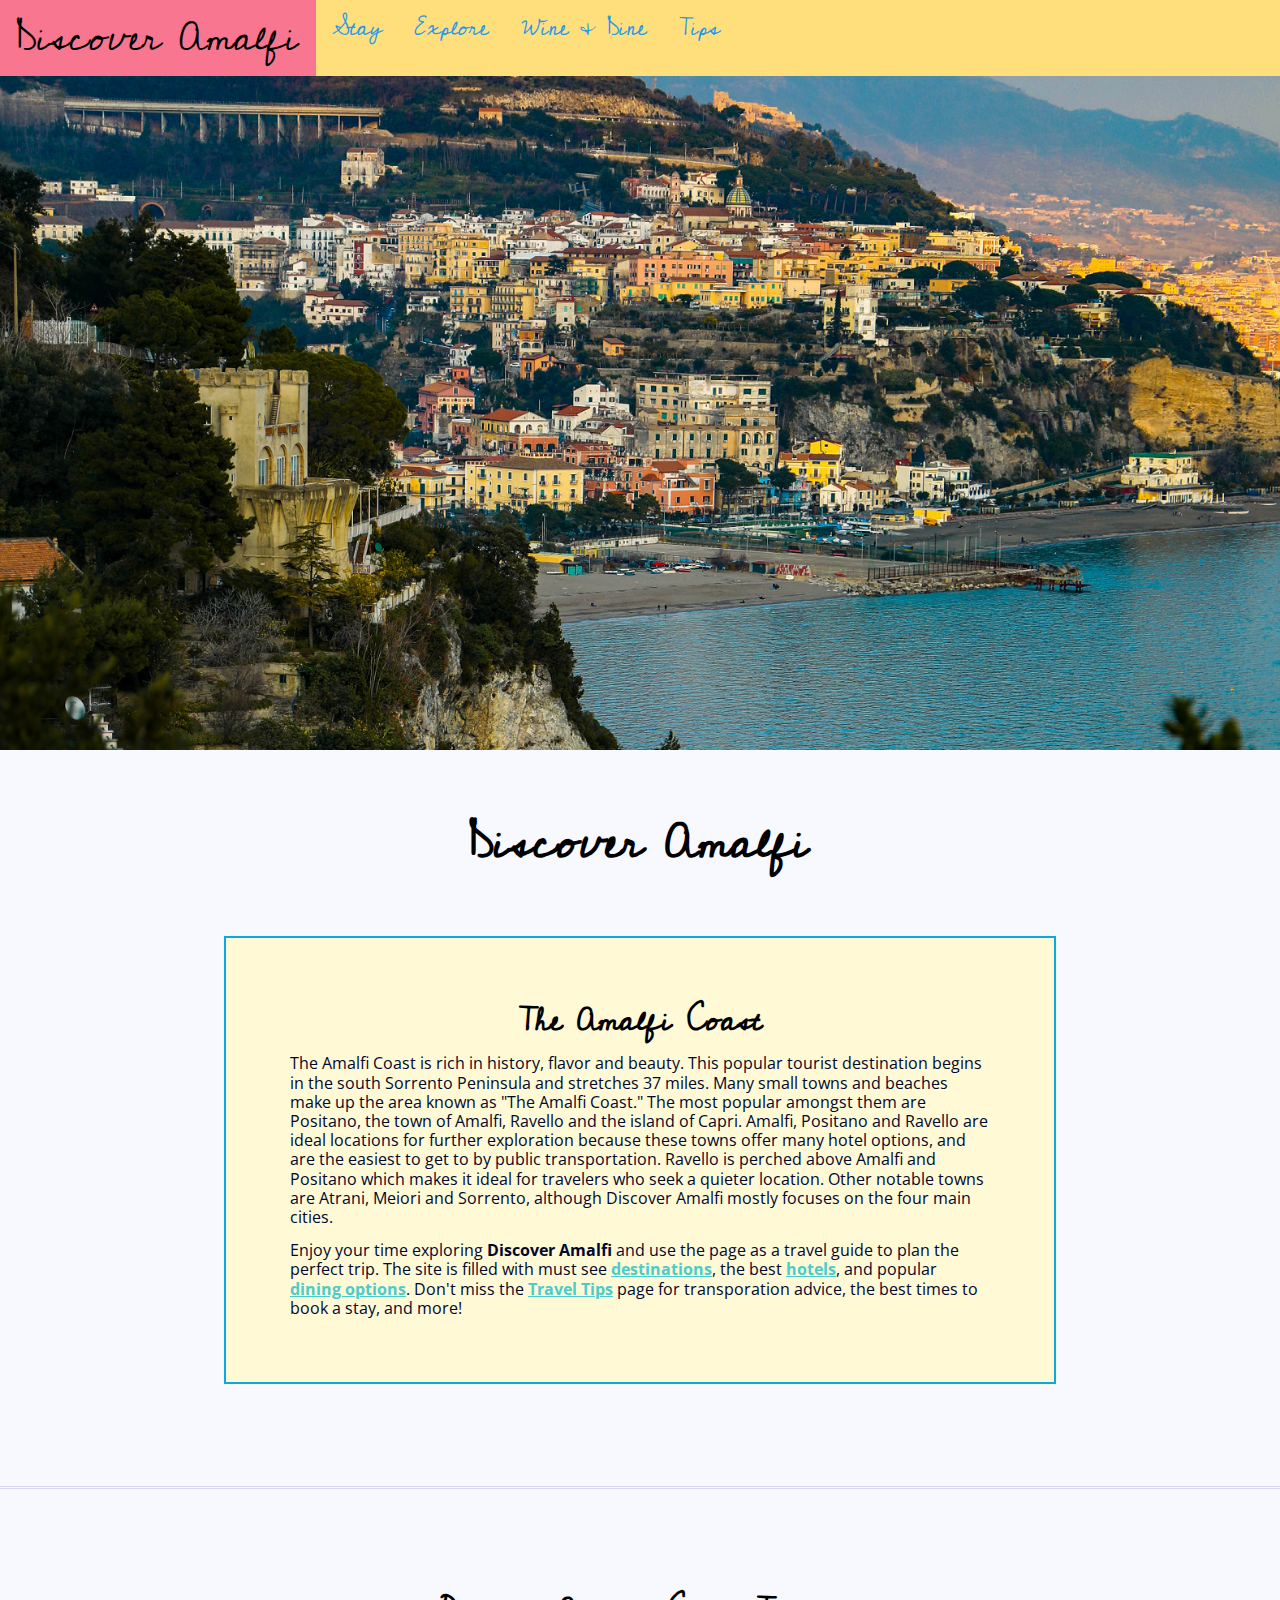
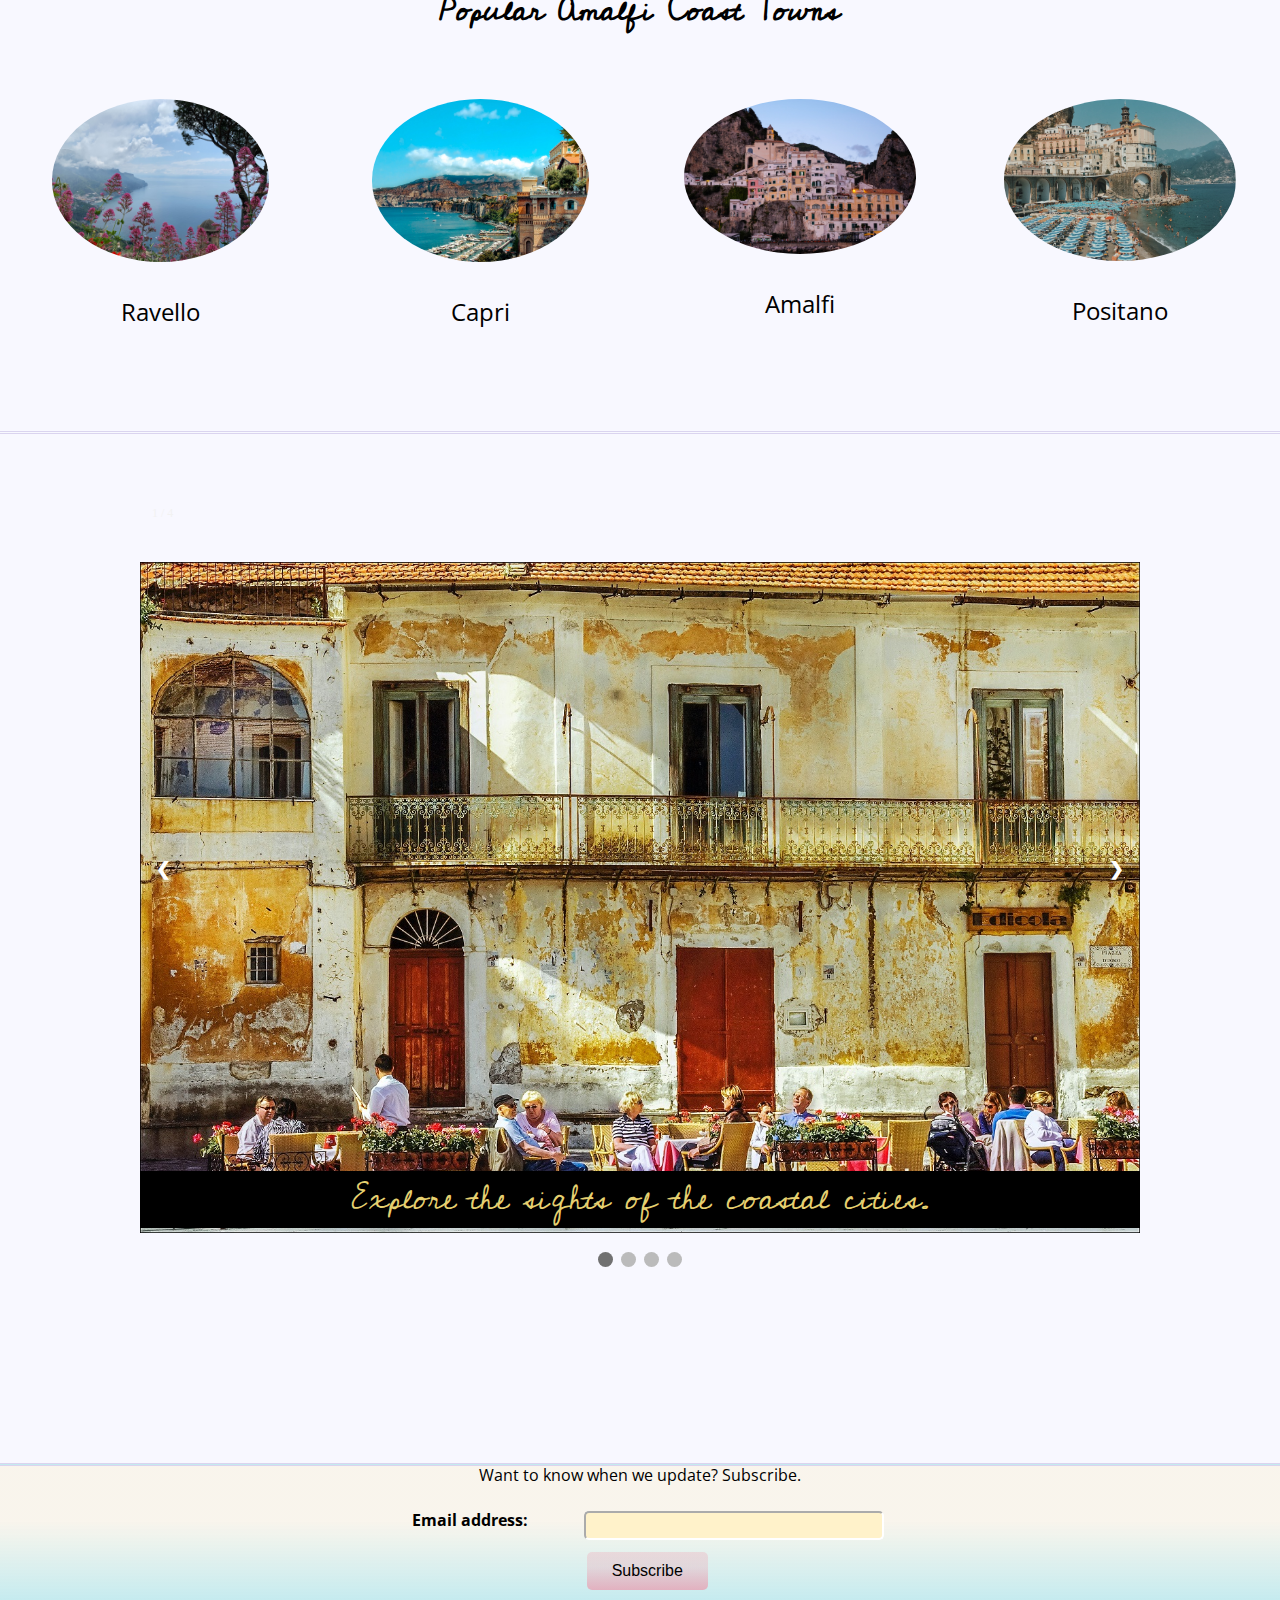
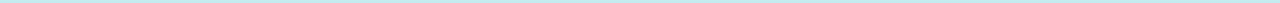
<file: index.html>
<!doctype html>
<html>
<head>
<meta charset="UTF-8">
<meta name="viewport" content="width=device-width">
<title>Discover Amalfi</title>
<link href="DiscoverNewNavStyle.css" rel="stylesheet">
<link href='https://fonts.googleapis.com/css?family=Cedarville Cursive' rel='stylesheet'>
<link href='https://fonts.googleapis.com/css?family=Open Sans' rel='stylesheet'>
<link rel="stylesheet" href="https://cdnjs.cloudflare.com/ajax/libs/font-awesome/4.7.0/css/font-awesome.min.css">
</head>
<body>
  <header>

	<div class="topnav" id="myTopnav">
	  <div class="logo">
	 <a href="index.html" class="active">Discover Amalfi</a></div>
	  <a href="Stay.html">Stay</a>
	  <a href="ExploreAmalfi.html">Explore</a>
	  <a href="winedine.html">Wine & Dine</a>
	  <a href="TipsTroubleShoot.html">Tips</a>
	  <a href="javascript:void(0);" class="icon" onclick="myFunction()">
		<i class="fa fa-bars"></i>
	  </a>
	</div>
   
  </header>

  
	  <figure>
		<img src="AmalfiHomePage.png" alt="AmalfiSunset" class="MainPhoto">
	  </figure>
	  <h2>Discover Amalfi</h2>
	  <section class="Introduction">
		<div class="AmalfiInfo">
		  <h3>The Amalfi Coast</h3>
		  <p>The Amalfi Coast is rich in history, flavor and beauty. This popular tourist destination begins in the south 
		  Sorrento Peninsula and stretches 37 miles. Many small towns and beaches make up the area known as "The Amalfi Coast."
		  The most popular amongst them are Positano, the town of Amalfi, Ravello and the island of Capri.
		  Amalfi, Positano and Ravello are ideal locations for further exploration because these towns offer many hotel options,
		  and are the easiest to get to by public transportation. Ravello is perched above Amalfi and Positano which makes it
		  ideal for travelers who seek a quieter location. Other notable towns are Atrani, Meiori and Sorrento, although
		  Discover Amalfi mostly focuses on the four main cities. </p>
		  <p> Enjoy your time exploring <strong>Discover Amalfi</strong> and use the page as a travel guide to plan the perfect trip.
		  The site is filled with must see <a href="ExploreAmalfi.html">destinations</a>, the best <a href="Stay.html">hotels</a>,
		  and popular <a href="winedine.html">dining options</a>. 
		  Don't miss the <a href="TipsTroubleShoot.html">Travel Tips</a> page for transporation advice,
		  the best times to book a stay, and more!
		  </p>
		 </div>
		
         </section>
	 
	 <!--Three Floated Columns of Imgs-->
	 <!--Three Floated Img Columns-->
	 <section class="Towns">
	   <h3>Popular Amalfi Coast Towns</h3>
	
		<div class="row">
		  <div class="column">
    		<a href="Stay.html"><img src="Ravello.jpg" alt="Flowers" class="RavelloFlowers"></a>
			<figcaption>
				Ravello
			</figcaption>
		  </div>
		  <div class="column">
			<a href="Stay.html"><img src="Capri.jpg" alt="Town" class="CapriTown"></a>
			<figcaption>
			  Capri
			</figcaption>
		  </div>
		   <div class="column">
			<a href="Stay.html"><img src="Amalfi.jpg" alt="Town" class="AmalfiTown"></a>
			<figcaption>
			  Amalfi
			  </figcaption>
		  </div>
		  <div class="column">
			<a href="Stay.html"><img src="PositanoShorterUmbrella.png" alt="BlueBrellas" class="PositanoUmbrellas"></a>
			<figcaption>
			  Positano
			</figcaption>
		  </div>
		</div>
	 </section>
	 <!--End Floated Town IMGS-->
	 	
   <div class="slideshow-container">

	<div class="mySlides fade">
	  <div class="numbertext">1 / 4</div>
	  <img src="streetview.jpg" style="width:100%">
	  <div class="one text">Explore the sights of the coastal cities.</div>
	</div>

	<div class="mySlides fade">
	  <div class="numbertext">2 / 4</div>
	  <img src="StaySlide.jpg" style="width:100%">
	  <div class="two text">Best hotels to stay at along the Amalfi Coast</div>
	</div>

	<div class="mySlides fade">
	  <div class="numbertext">3 / 4</div>
	  <img src="clubdolcevita.jpg" style="width:100%">
	  <div class="three text">Where to wine, dine and mingle.</div>
	</div>
	
	<div class="mySlides fade">
	  <div class="numbertext">4 / 4</div>
	  <img src="italiancar.jpg" style="width:100%">
	  <div class="four text">Best way to get around? Visit Travel Tips.</div>
	</div>

	<a class="prev" onclick="plusSlides(-1)">&#10094;</a>
	<a class="next" onclick="plusSlides(1)">&#10095;</a>

	</div>
	<br>

	<div style="text-align:center">
	  <span class="dot" onclick="currentSlide(1)"></span> 
	  <span class="dot" onclick="currentSlide(2)"></span> 
	  <span class="dot" onclick="currentSlide(3)"></span> 
	  <span class="dot" onclick="currentSlide(4)"></span> 
	</div>

		
			
	
	
	</section>
  
   <footer>
    
     <p class="UpdateInfo">Want to know when we update? Subscribe.</p>
	   
	  <form class="subform"  method="post" action="submit.html">
		<p>
		  <label for="email" class="label">Email address:</label>
		  <input type="text" name="email" id="email">
		</p>
	    <p>
		  <input type="submit" value="Subscribe">
	    </p>
    </form>
	
  </footer>
  

 </body>
 <script>
	function myFunction() {
	  var x = document.getElementById("myTopnav");
	  if (x.className === "topnav") {
		x.className += " responsive";
	  } else {
		x.className = "topnav";
	  }
	}
<!--End NavBar Scrip-->
<!--Begin Slideshow script-->
var slideIndex = 1;
showSlides(slideIndex);

function plusSlides(n) {
  showSlides(slideIndex += n);
}

function currentSlide(n) {
  showSlides(slideIndex = n);
}

function showSlides(n) {
  var i;
  var slides = document.getElementsByClassName("mySlides");
  var dots = document.getElementsByClassName("dot");
  if (n > slides.length) {slideIndex = 1}    
  if (n < 1) {slideIndex = slides.length}
  for (i = 0; i < slides.length; i++) {
      slides[i].style.display = "none";  
  }
  for (i = 0; i < dots.length; i++) {
      dots[i].className = dots[i].className.replace(" active", "");
  }
  slides[slideIndex-1].style.display = "block";  
  dots[slideIndex-1].className += " active";
}
 </script>
</html>
</file>
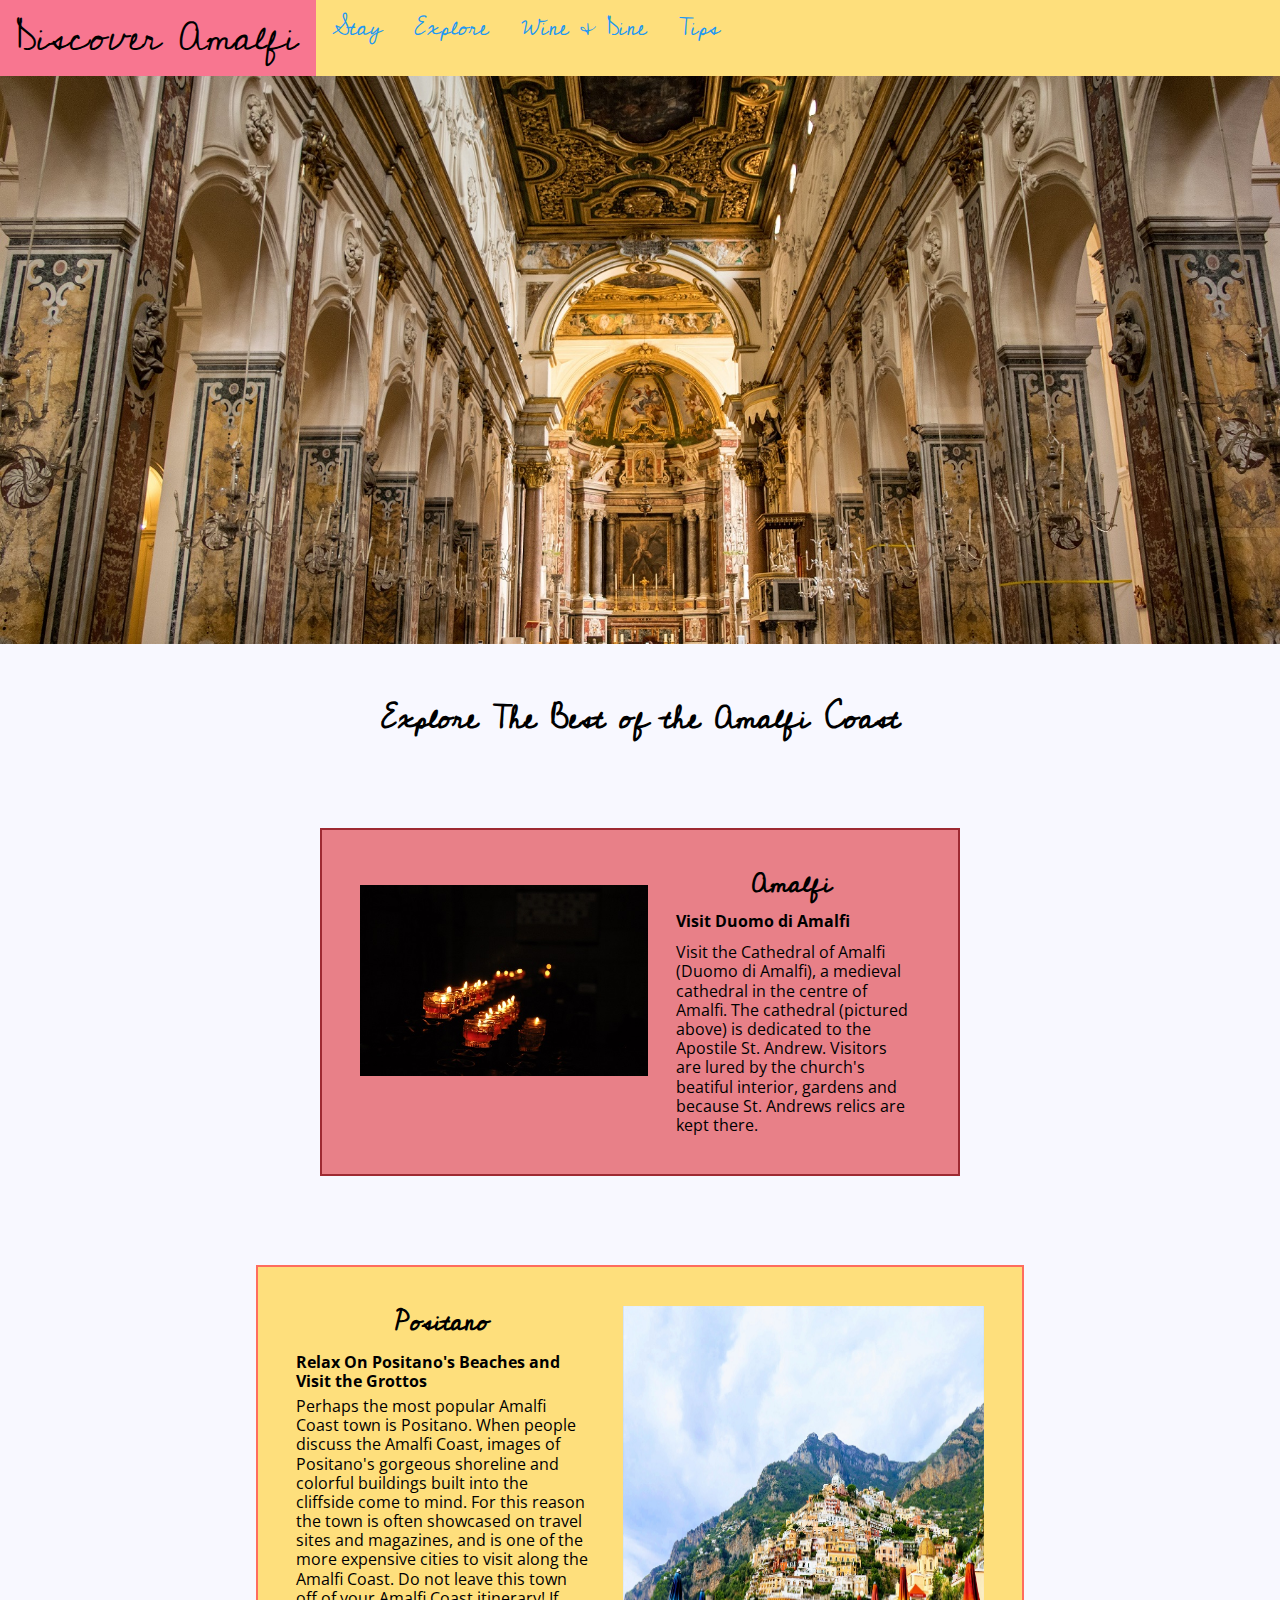
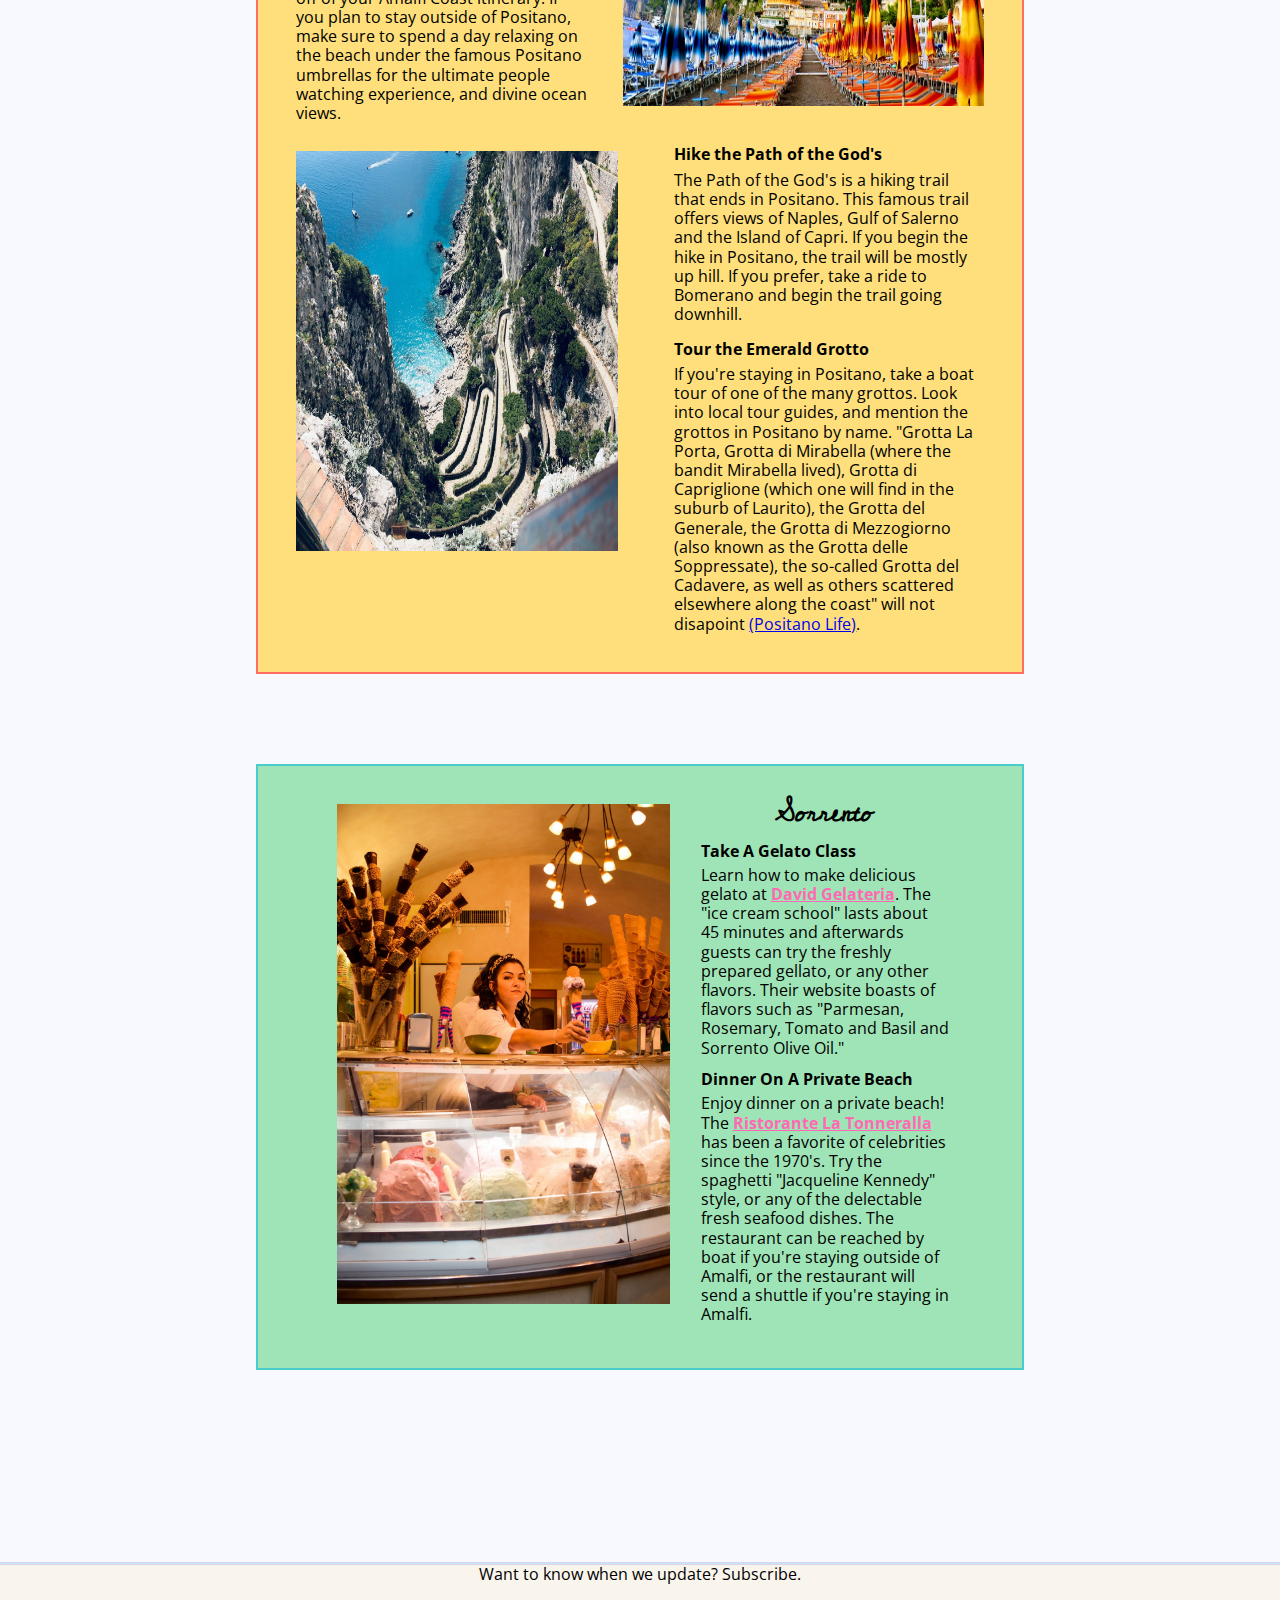
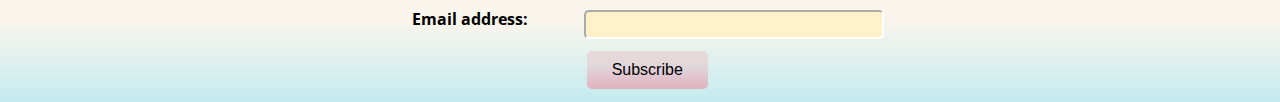
<file: ExploreAmalfi.html>
<!doctype html>
<html>
<head>
<meta charset="UTF-8">
<meta name="viewport" content="width=device-width">
<title>Explore</title>
<link href="ExploreStyles.css" rel="stylesheet">
<link href='https://fonts.googleapis.com/css?family=Cedarville Cursive' rel='stylesheet'>
<link href='https://fonts.googleapis.com/css?family=Open Sans' rel='stylesheet'>
<link rel="stylesheet" href="https://cdnjs.cloudflare.com/ajax/libs/font-awesome/4.7.0/css/font-awesome.min.css">
</head>
<body>
 <body>
  <header>
  
	<div class="topnav" id="myTopnav">
	  <div class="logo">
	  <a href="index.html" class="active">Discover Amalfi</a></div>
	  <a href="Stay.html">Stay</a>
	  <a href="ExploreAmalfi.html">Explore</a>
	  <a href="winedine.html">Wine & Dine</a>
	  <a href="TipsTroubleShoot.html">Tips</a>
	  <a href="javascript:void(0);" class="icon" onclick="myFunction()">
		<i class="fa fa-bars"></i>
	  </a>
	</div>
   
  </header>
  <figure>
	<img src="AmalfiChurchDuomoDiAmalfi.jpg" alt="WelcomePositano" class="MainIMG">
  </figure>
	  
  
    <h2 class="PageName">Explore The Best of the Amalfi Coast</h2> 
		<article class="Amalfi">
	    <div class="AmalfiROW">
	       <div class="AmalfiPicture">
 		     <img src="candles.jpg" alt="churchcandles" class="candles">
		   </div>
		  <div class="AmalfiText">
		    <h3>Amalfi</h3>
			<h4>Visit Duomo di Amalfi</h4>
			<p class="DuomodiText">Visit the Cathedral of Amalfi (Duomo di Amalfi), a medieval cathedral in the centre of Amalfi.
			  The cathedral (pictured above) is dedicated to the Apostile St. Andrew. Visitors are lured by the church's beatiful interior, 
			  gardens and because St. Andrews relics are kept there.
			 </p>
		  </div>
	    </div>
	</article>
	
	<article class="Positano">
		<div class="PositanoRow">
		  <div class="PositanoText">
		     <h3>Positano</h3>
			  <h4>Relax On Positano's Beaches and Visit the Grottos</h4>
				<p class="PositanoInfo">Perhaps the most popular Amalfi Coast town is Positano. When people discuss the Amalfi Coast, images of Positano's gorgeous
				 shoreline and colorful buildings built into the cliffside come to mind. For this reason the town is often showcased on travel
				 sites and magazines, and is one of the more expensive cities to visit along the Amalfi Coast. Do not leave this town off of your
				 Amalfi Coast itinerary! If you plan to stay outside of Positano, make sure to spend a day relaxing on the beach under the famous
				 Positano umbrellas for the ultimate people watching experience, and divine ocean views.</p>
		  </div>
		  <div class="PositanoPicture">
		    <img src="OrangeBlueUmbrellas.jpg" alt="PositanoUmbrellas" class="BlueOrangeUmbrellas">
		  </div>
		  <div class="ThirdHikeIMG">
		    <img src="PathofGodsGrotto.jpg" alt="PathOfGods" class="WindingDown">
		  </div>
		  <div class="HikingText">
		     <h4>Hike the Path of the God's</h4>
			    <p class="PathGodsText">The Path of the God's is a hiking trail that ends in Positano. This famous trail offers views of Naples, Gulf
				 of Salerno and the Island of Capri. If you begin the hike in Positano, the trail will be mostly up hill. If you prefer, 
				 take a ride to Bomerano and begin the trail going downhill. </p>
			<h4 class="EmeraldGrotto">Tour the Emerald Grotto</h4>
				 <p>If you're staying in Positano, take a boat tour of one of the many grottos. 
				    Look into local tour guides, and mention the grottos in Positano by name.
					"Grotta La Porta, Grotta di Mirabella (where the bandit Mirabella lived), 
					Grotta di Capriglione (which one will find in the suburb of Laurito),
					the Grotta del Generale, the Grotta di Mezzogiorno (also known as the Grotta delle Soppressate),
					the so-called Grotta del Cadavere, as well as others scattered elsewhere along the coast" will not disapoint 
					<a href="http://www.positanolife.it/en/beauties-of-positano.html">(Positano Life)</a>.</p>
 		  </div>
		</div>
	</article>
	
	<article class="Sorrento">
	    <div class="SorrentoROW">
	       <div class="SorrentoPicture">
 		     <img src="Gelato.jpg" alt="Gelateria" class="Gelateria">
		   </div>
		  <div class="SorrentoText">
		    <h3>Sorrento</h3>
			<h4>Take A Gelato Class</h4>
			<p class="GelatoClassSorrento">Learn how to make delicious gelato at <strong><a href="http://www.gelateriadavidsorrento.it/scuola.php">David Gelateria</a></strong>.
			 The "ice cream school" lasts about 45 minutes and afterwards guests can try the freshly prepared gellato, or any other flavors. Their website
			 boasts of flavors such as "Parmesan, Rosemary, Tomato and Basil and Sorrento Olive Oil."
			 </p>
			<h4>Dinner On A Private Beach</h4>
			 <p class="DinnerSorrento">Enjoy dinner on a private beach! The <strong><a href="http://www.ristorantelatonnarella.com/en/"> Ristorante La Tonneralla</a></strong>
			has been a favorite of celebrities since the 1970's. Try the spaghetti "Jacqueline Kennedy" style, or any of the delectable 
			fresh seafood dishes. The restaurant can be reached by boat if you're staying outside of Amalfi, 
			or the restaurant will send a shuttle if you're staying in Amalfi. </p>
		  </div>
	    </div>
	  </article>

	 </section>
	 <footer>
    
     <p class="UpdateInfo">Want to know when we update? Subscribe.</p>
	   
	  <form class="subform"  method="post" action="submit.html">
		<p>
		  <label for="email" class="label">Email address:</label>
		  <input type="text" name="email" id="email">
		</p>
	    <p>
		  <input type="submit" value="Subscribe">
	    </p>
    </form>
	
  </footer>
  </body>
	 
	 <script>
function myFunction() {
  var x = document.getElementById("myTopnav");
  if (x.className === "topnav") {
    x.className += " responsive";
  } else {
    x.className = "topnav";
  }
}
</script>
</html>
</file>
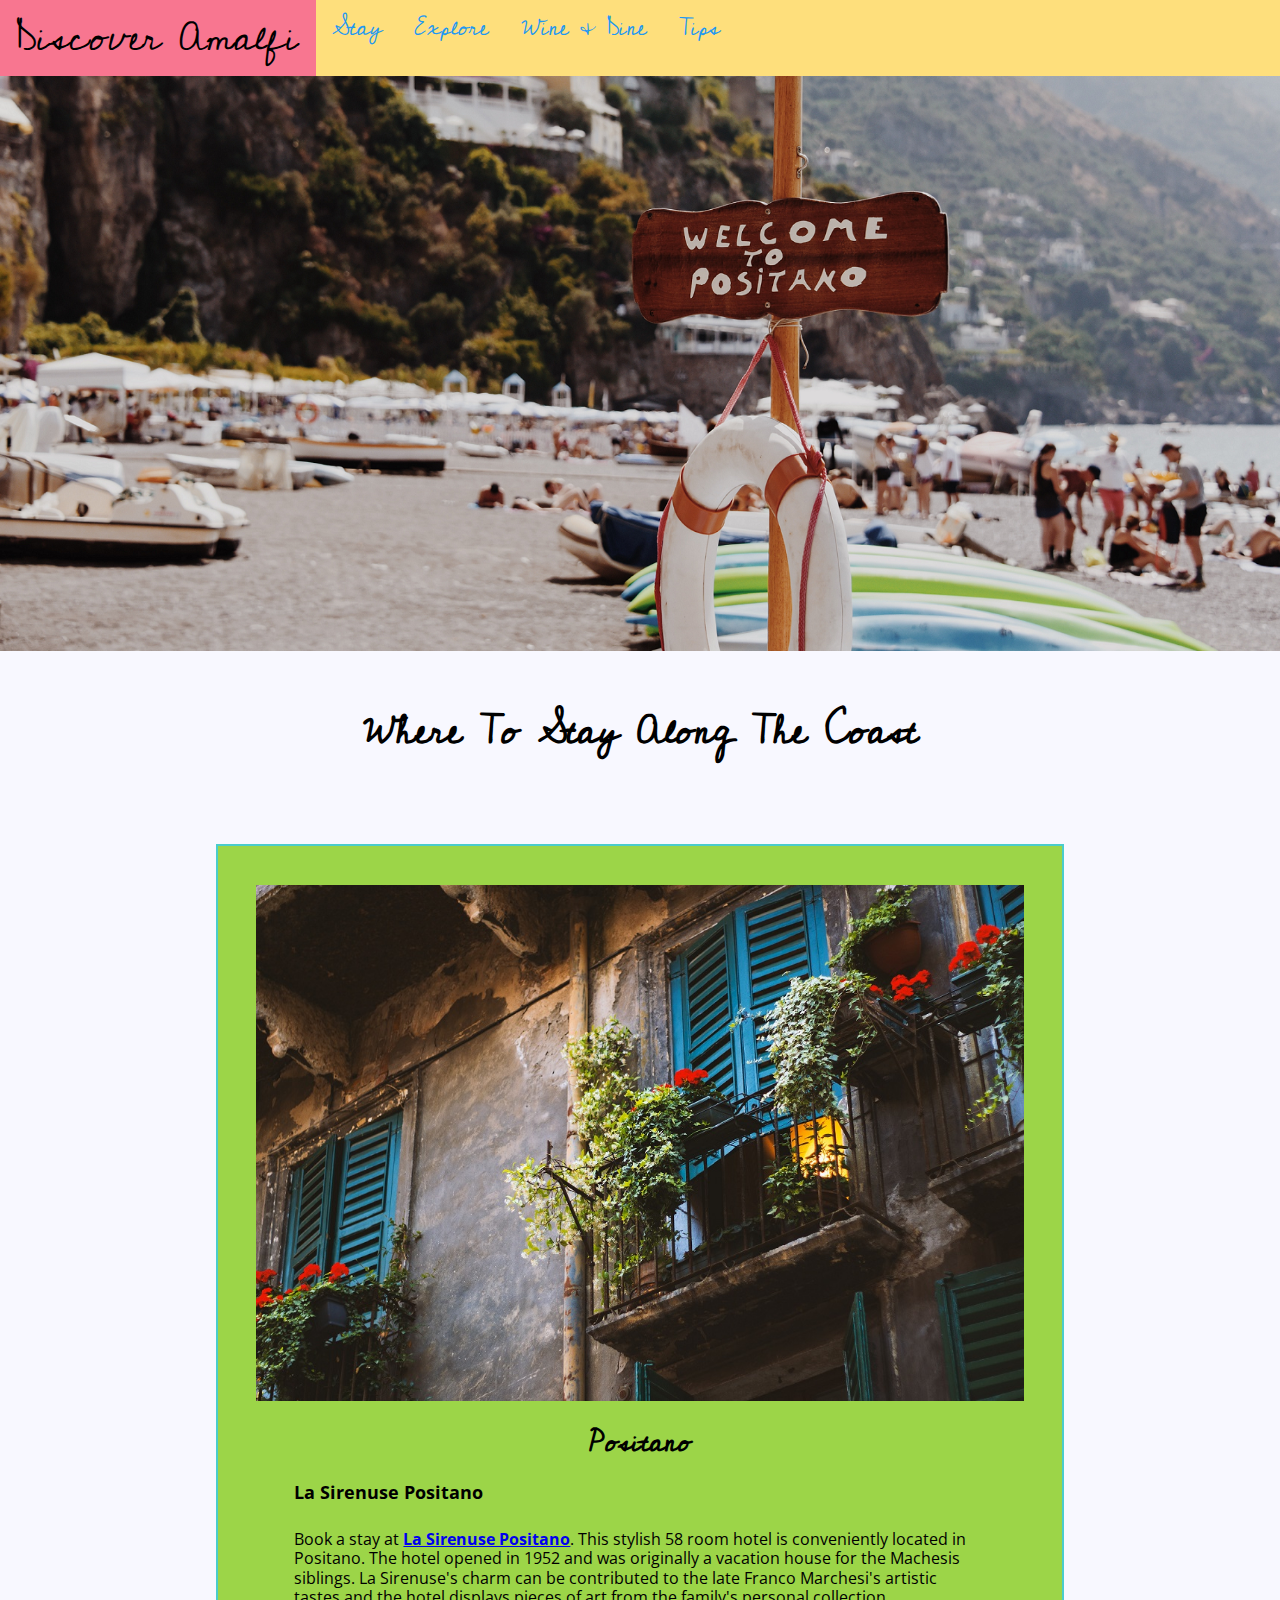
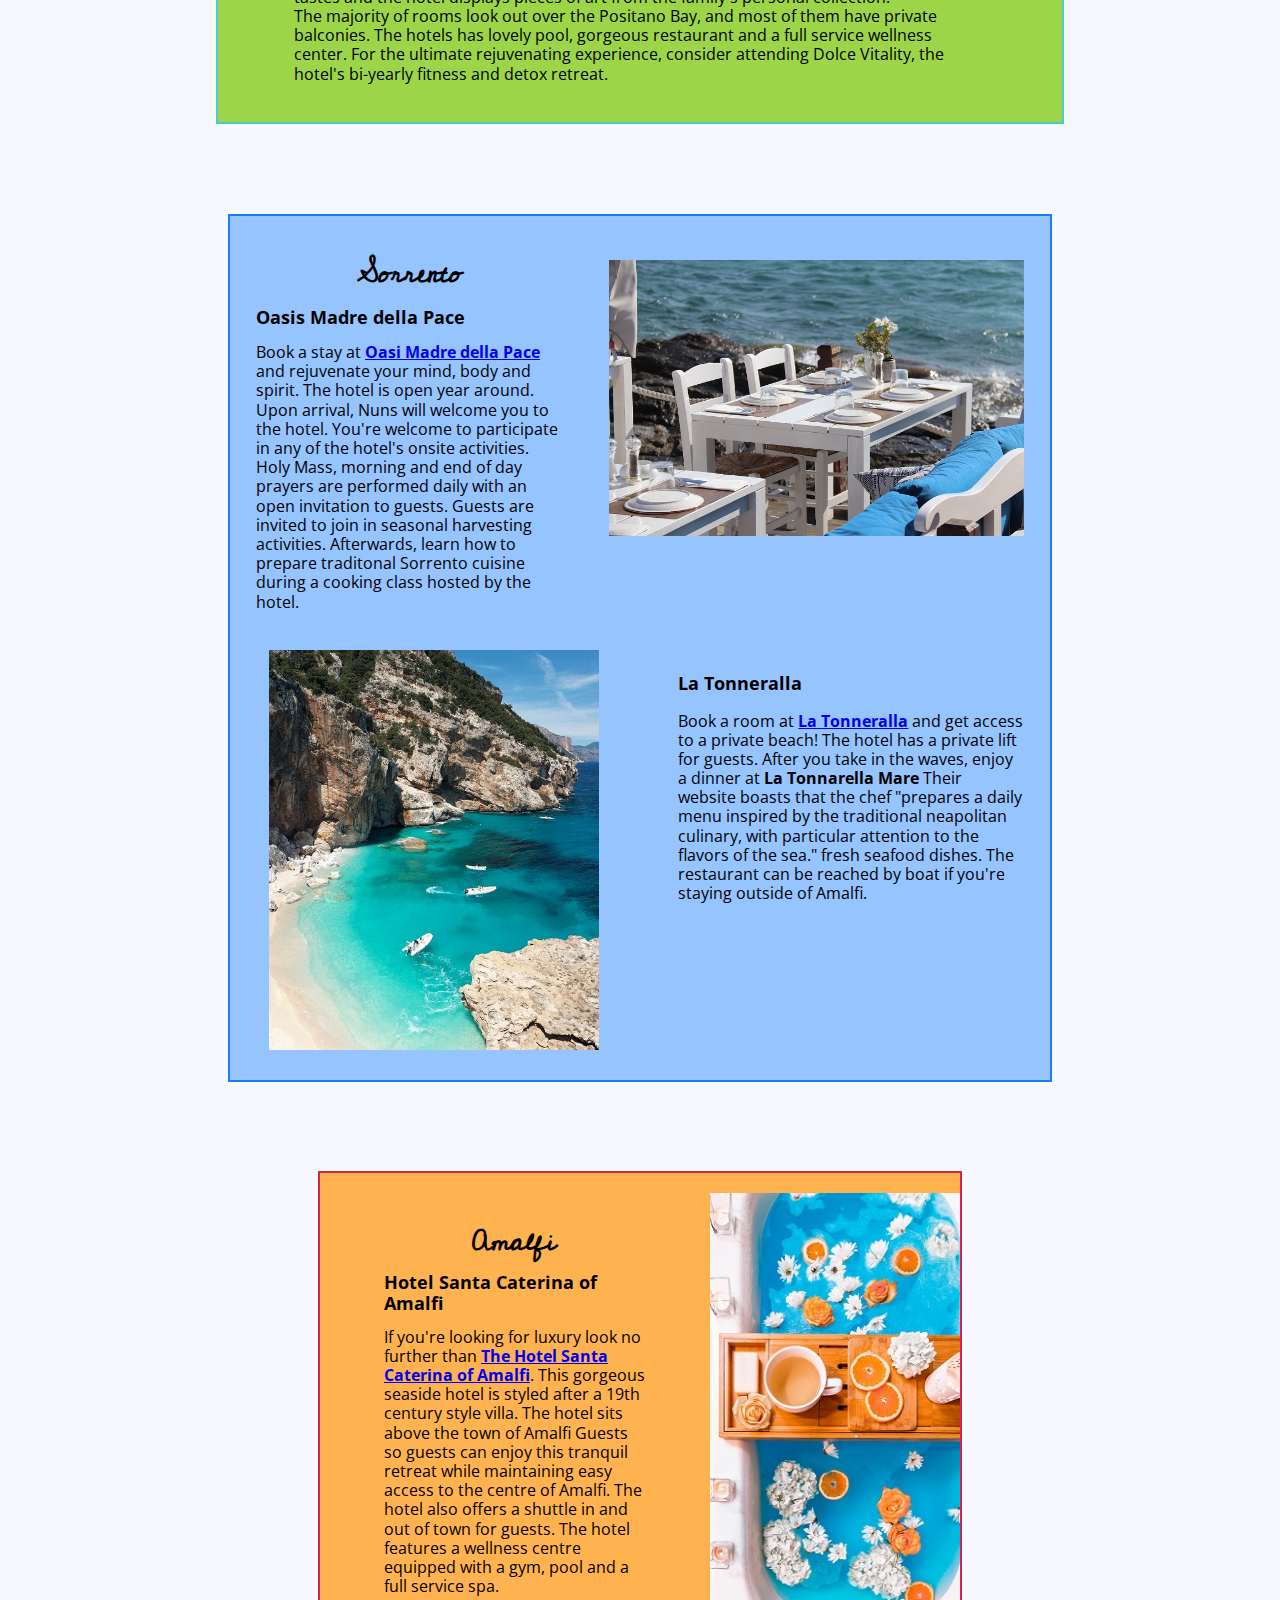
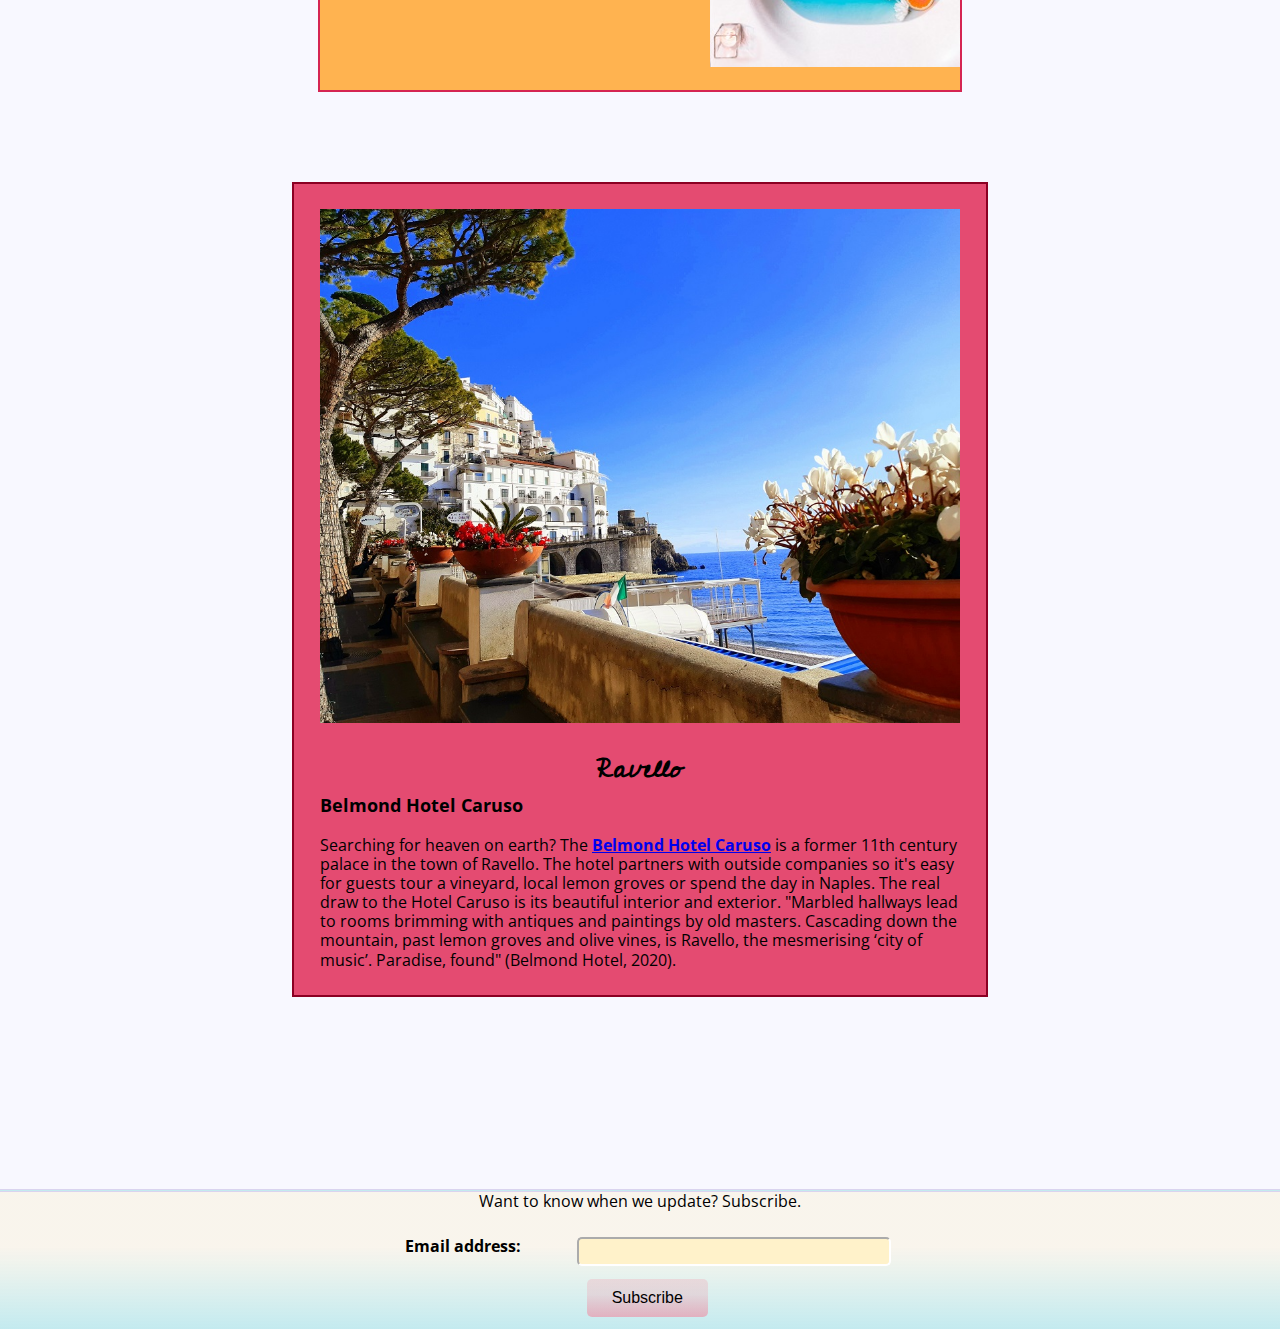
<file: Stay.html>
<!doctype html>
<html>
<head>
<meta charset="UTF-8">
<meta name="viewport" content="width=device-width">
<title>Where To Stay</title>
<link href="StayStyles.css" rel="stylesheet">
<link href='https://fonts.googleapis.com/css?family=Cedarville Cursive' rel='stylesheet'>
<link href='https://fonts.googleapis.com/css?family=Open Sans' rel='stylesheet'>
<link rel="stylesheet" href="https://cdnjs.cloudflare.com/ajax/libs/font-awesome/4.7.0/css/font-awesome.min.css">
</head>
<body>
 <body>
  <header>
  
	<div class="topnav" id="myTopnav">
	  <div class="logo">
	  <a href="index.html" class="active">Discover Amalfi</a></div>
	  <a href="Stay.html">Stay</a>
	  <a href="ExploreAmalfi.html">Explore</a>
	  <a href="winedine.html">Wine & Dine</a>
	  <a href="TipsTroubleShoot.html">Tips</a>
	  <a href="javascript:void(0);" class="icon" onclick="myFunction()">
		<i class="fa fa-bars"></i>
	  </a>
	</div>
   
  </header>
   <figure>
	<img src="PositanoWelcome.png" alt="WelcomePositano" class="MainIMG">
  </figure>
	  
  <section>
    <h2 class="PageName">Where To Stay Along The Coast</h2> 
	
   <article class="Positano">
    <div class="PositanoPicture">
    	<img src="Balcony.jpg" alt="hotelbalcony" class="balcony">
	</div>
	<div class="PositanoHotels">
	  <h3>Positano</h3>
	  <h4>La Sirenuse Positano</h4>
	    <p> Book a stay at <strong><a href="https://sirenuse.it/en">La Sirenuse Positano</a></strong>. This stylish 58 room 
		hotel is conveniently located in Positano. The hotel opened in 1952 and was originally a vacation 
		house for the Machesis siblings. La Sirenuse's charm can be contributed to the late Franco Marchesi's artistic tastes and
		the hotel displays pieces of art from the family's personal collection. </p>
		 The majority of rooms look out over the Positano Bay, and most of them have private balconies. The hotels has lovely pool,
		 gorgeous restaurant and a full service wellness center. For the ultimate rejuvenating experience, consider attending Dolce Vitality,
		 the hotel's bi-yearly fitness and detox retreat.</p>
		</p> 
	 </div>
  </article>
 
 <article class="Sorrento">
   <div class="SorrentoRow">
     <div class="SorrentoText">
   	  <h3>Sorrento</h3>
		<h4>Oasis Madre della Pace</h4>
		<p>Book a stay at <strong><a href="https://www.oasimadredellapace.com/en/">Oasi Madre della Pace</a></strong> and rejuvenate your mind, body and spirit.
		The hotel is open year around. Upon arrival, Nuns will welcome you to the hotel. 
		You're welcome to participate in any of the hotel's onsite activities. Holy Mass, morning and end of day prayers are performed daily
		with an open invitation to guests. Guests are invited to join in seasonal harvesting activities. Afterwards, learn how to prepare traditonal
		Sorrento cuisine during a cooking class hosted by the hotel.</p>
	 </div>
	 <div class="DinnerPicture">
	   <img src="SeasideDinner.jpg" alt="Dinner Shoreside" class="seasidedinner">
	 </div>
	 <div class="SorrentoPhoto">
		<img src="PrivateBeach.jpg" alt="Private Beach" class="privatebeach">
	 </div>
	 <div class="TonnerallaText">
		<h4 class="Tonneralla">La Tonneralla</h4>
		<p>Book a room at <strong><a href="https://www.latonnarella.com/en/index">La Tonneralla</a></strong> and get access to a private beach!
			The hotel has a private lift for guests. After you take in the waves, enjoy a dinner at<strong> La Tonnarella Mare</strong>
				Their website boasts that the chef "prepares a daily menu inspired by the traditional neapolitan culinary, with particular attention to the flavors of the sea."
				fresh seafood dishes. The restaurant can be reached by boat if you're staying outside of Amalfi.</p>
	  </div>
	</div>
  </article>
  
 
 <article class="Amalfi">
    <div class="AmalfiRow">
	   <div class="AmalfiText">
		<h3>Amalfi</h3>
		 <h4>Hotel Santa Caterina of Amalfi</h4>
		   <p>If you're looking for luxury look no further than <strong><a href="https://www.hotelsantacaterina.it/en/index"> The Hotel Santa Caterina of Amalfi</strong></a>. This gorgeous seaside hotel is
			  styled after a 19th century style villa. The hotel sits above the town of Amalfi Guests so guests can enjoy this tranquil retreat while
			  maintaining easy access to the centre of Amalfi. The hotel also offers a shuttle in and out of town for guests. The hotel features a wellness centre equipped with a gym, pool 
			  and a full service spa.</p>
	   </div>
	   <div class="AmalfiPhoto">
		 <img src="OrangeSpaBath.jpg" alt="Spa Bath" class="spabath">
	   </div>
	</div>
 </article>
 <article class="Ravello">
    <div class="RavelloPhoto">
	   <img src="Porch.jpg" alt="Balcony" class="RavelloHotel">
	</div>
   <div class="RavelloText">
    <h3>Ravello</h3>
      <h4>Belmond Hotel Caruso</h4>
	  <p> Searching for heaven on earth? The <strong><a href="https://www.belmond.com/hotels/europe/italy/amalfi-coast/belmond-hotel-caruso/">
		  Belmond Hotel Caruso</a></strong> is a former 11th century palace in the town of Ravello.
		  The hotel partners with outside companies so it's easy for guests tour a vineyard, local lemon groves or spend the day in 
		  Naples. The real draw to the Hotel Caruso is its beautiful interior and exterior. "Marbled hallways lead to rooms brimming 
		  with antiques and paintings by old masters. Cascading down the mountain, past lemon groves and olive vines, is Ravello,
		  the mesmerising ‘city of music’. Paradise, found" (Belmond Hotel, 2020).</p>
		</div>

		  	
 </article>
 
 </section>
 <footer>
    
     <p class="UpdateInfo">Want to know when we update? Subscribe.</p>
	   
	  <form class="subform"  method="post" action="submit.html">
		<p>
		  <label for="email" class="label">Email address:</label>
		  <input type="text" name="email" id="email">
		</p>
	    <p>
		  <input type="submit" value="Subscribe">
	    </p>
    </form>
  </footer>
  </body>
  	 <script>
function myFunction() {
  var x = document.getElementById("myTopnav");
  if (x.className === "topnav") {
    x.className += " responsive";
  } else {
    x.className = "topnav";
  }
}
</script>
</html>
</file>
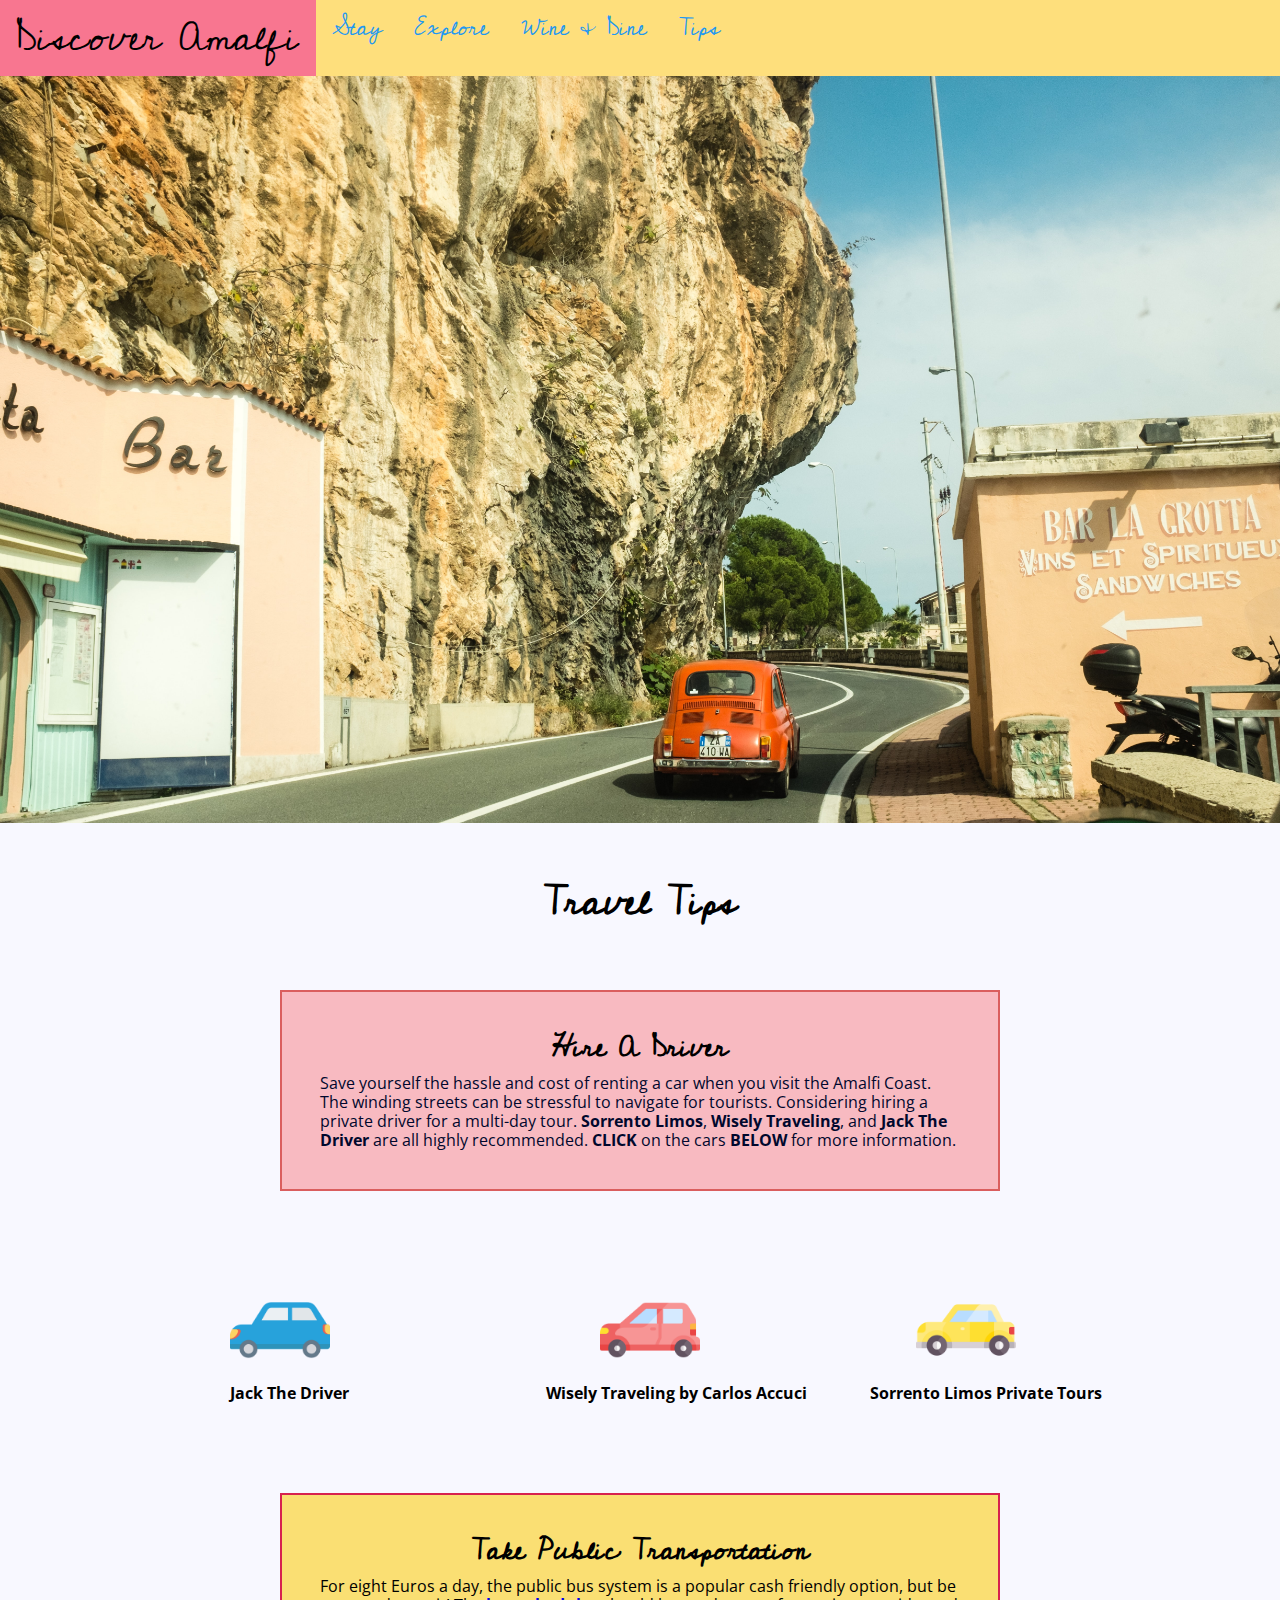
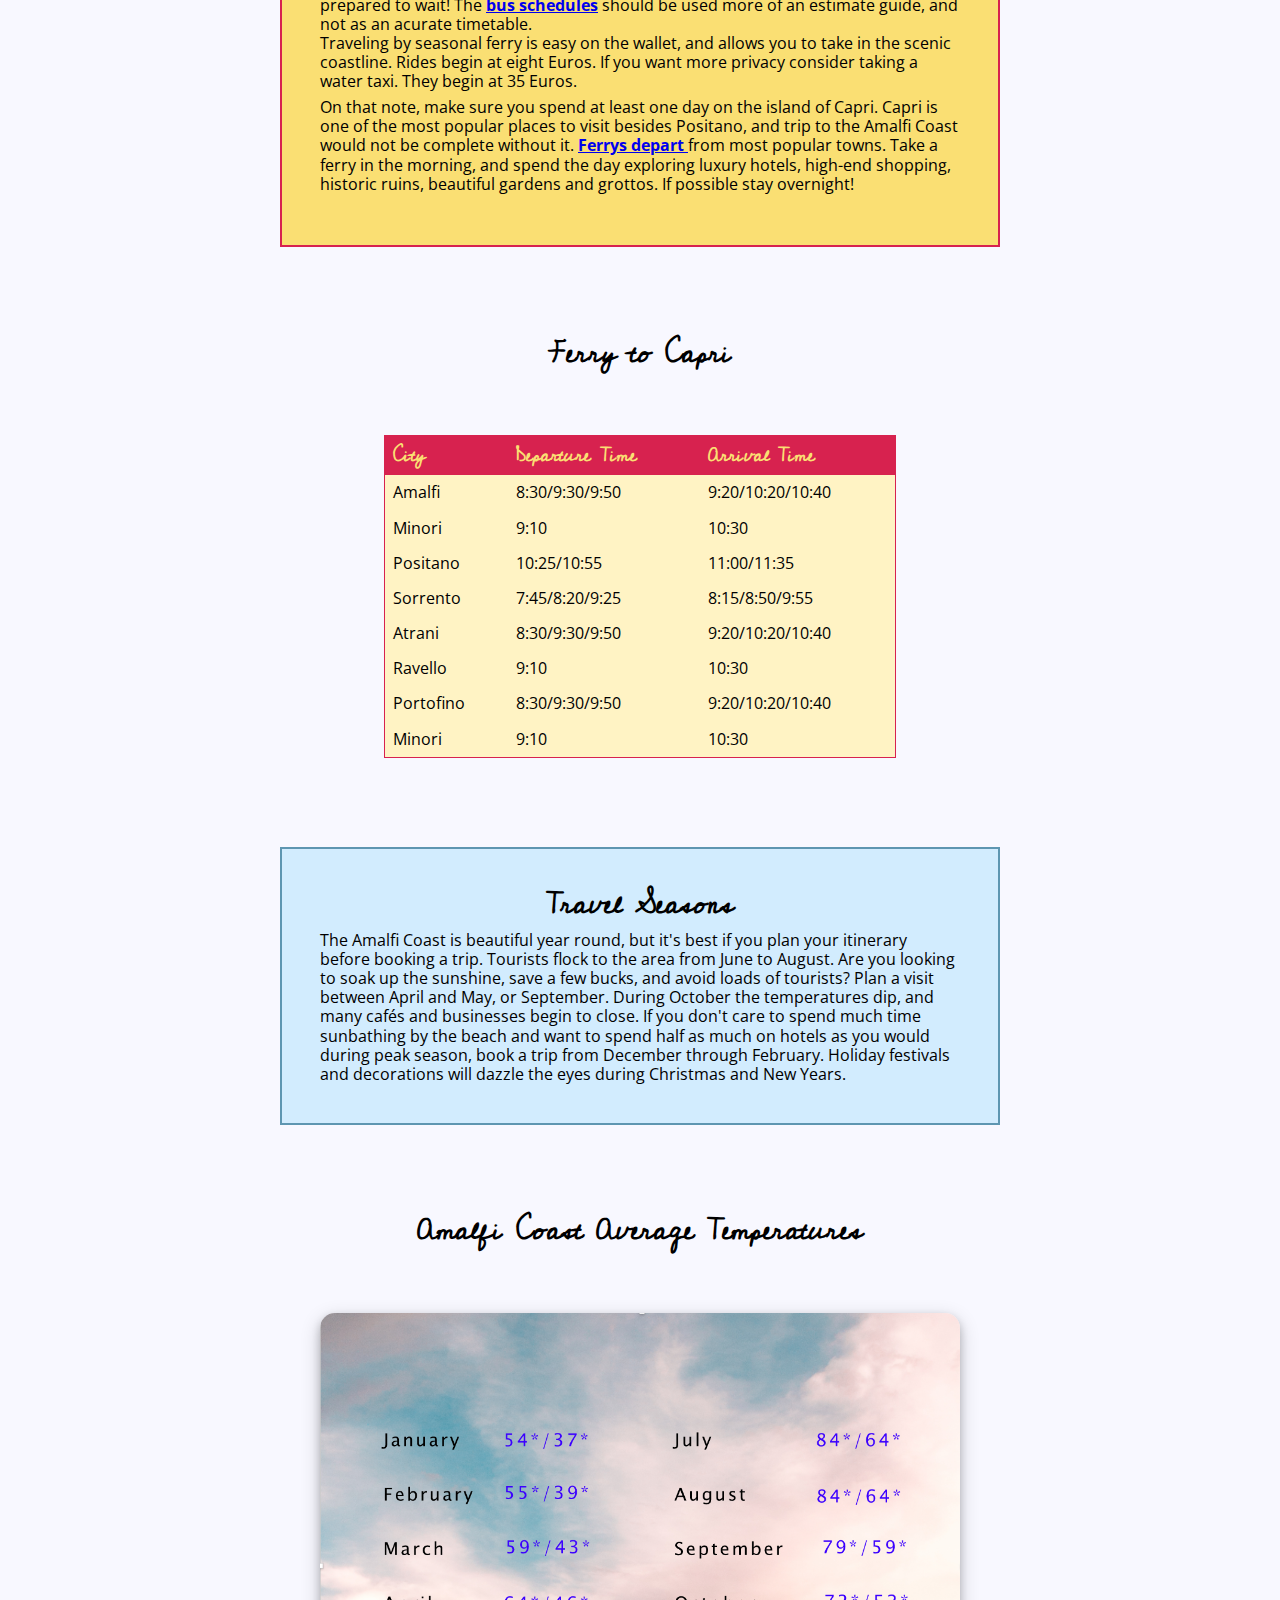
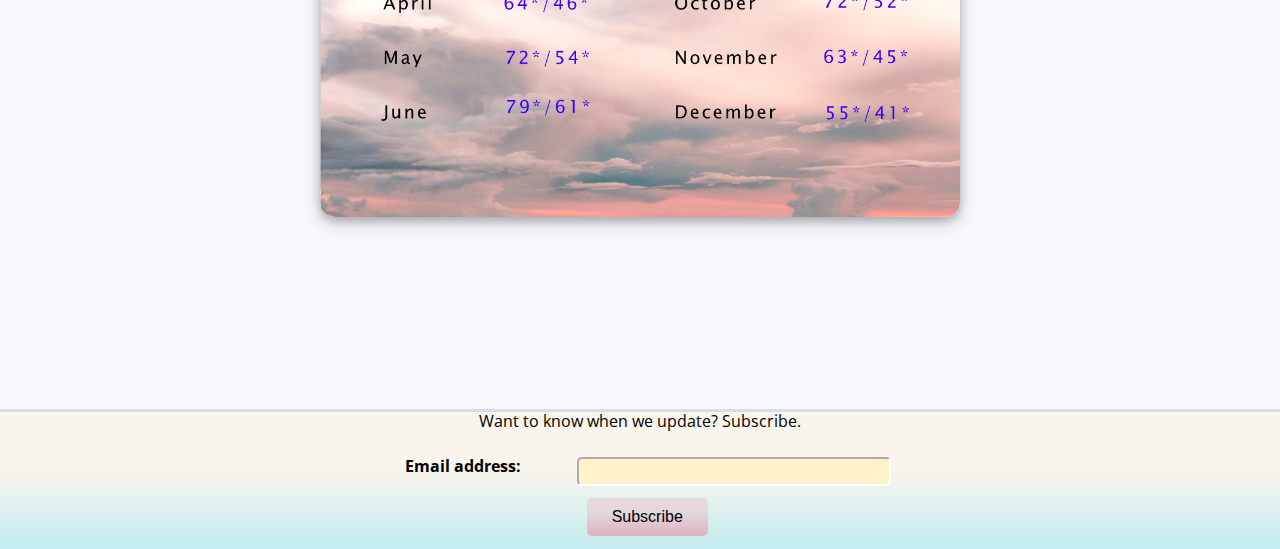
<file: TipsTroubleShoot.html>
<!doctype html>
<html>
<head>
<meta charset="UTF-8">
<meta name="viewport" content="width=device-width">
<title>Travel Tips TroubleShoot</title>
<link href="Tipstroubleshoot.css" rel="stylesheet">
<link href='https://fonts.googleapis.com/css?family=Cedarville Cursive' rel='stylesheet'>
<link href='https://fonts.googleapis.com/css?family=Open Sans' rel='stylesheet'>
<link rel="stylesheet" href="https://cdnjs.cloudflare.com/ajax/libs/font-awesome/4.7.0/css/font-awesome.min.css">
<body>
  <header>
  
	<div class="topnav" id="myTopnav">
	  <div class="logo">
	  <a href="index.html" class="active">Discover Amalfi</a></div>
	  <a href="Stay.html">Stay</a>
	  <a href="ExploreAmalfi.html">Explore</a>
	  <a href="winedine.html">Wine & Dine</a>
	  <a href="TipsTroubleShoot.html">Tips</a>
	  <a href="javascript:void(0);" class="icon" onclick="myFunction()">
		<i class="fa fa-bars"></i>
	  </a>
	</div>
   
  </header>

<section class="Transportation"> 
    <figure>
		<img src="TravelRedCar.jpg" alt="RoadTrippin" class="redcar">
	</figure>
	  
    <h2 class="PageName">Travel Tips</h2> 
   
    <div class="MainTips">
	   <h3>Hire A Driver</h3>
	   
	   <p>Save yourself the hassle and cost of renting a car when you visit the Amalfi Coast. 
	   The winding streets can be stressful to navigate for tourists. Considering hiring a private driver
	   for a multi-day tour.<strong> Sorrento Limos</strong>, <strong>Wisely Traveling</strong>, and <strong>Jack The Driver</strong>
	   are all highly recommended. <strong>CLICK</strong> on the cars <strong>BELOW</strong> for more information.</p>
		  		
	</div>
   
	<div class="carRow">
		<div class="column1">
		 <figure>
			<a href="https://www.jackthedriver.com/"><img border="0" alt="JackAmalfiDriver" src="bluelilcar.png" class="lilbluecar"></a>
     	 </figure>
		 <figcaption>
			<strong>Jack The Driver</strong>
		</figcaption>
	    </div>
		<div class="column2">
		 <figure>
			<a href="https://www.wiselytravelling.com/"><img border="0" alt="WiselyTravelling" src="redlilcar.png" class="lilredcar"></a>
			</figure>
			<figcaption>
			<strong>Wisely Traveling by Carlos Accuci</strong>
			</figcaption>
		 
		 </div>
		<div class="column3">
		 <figure>
			<a href="https://www.sorrentolimo.com/"><img border="0" alt="SorrentoLimo" src="yellowcar.png" class="yellowcar"></a>
			<figcaption>
			<strong>Sorrento Limos Private Tours</strong>
			</figcaption>
		</figure>
		 </div>
	   </div>
	   
	   
	
	<div class="PublicTransport">
	 <h3 class="FerryHeadline">Take Public Transportation</h3>
	 <p>For eight Euros a day, the public bus system is a popular cash friendly option, but be prepared to wait! The 
	   <a href="https://www.positano.com/en/bus-schedule"><strong> bus schedules</a></strong> should be used more of an estimate guide, and not as an acurate timetable.
	 </p>
	 <p>Traveling by seasonal ferry is easy on the wallet, and allows you to take in the scenic coastline. Rides begin at eight Euros.
		If you want more privacy consider taking a water taxi. They begin at 35 Euros.</p>
	 
	 <p class="Capri"> On that note, make sure you spend at least one day on the island of Capri. 
	     Capri is one of the most popular places to visit besides Positano, and trip to the Amalfi Coast would not be complete without it.
		<strong><a href="https://www.positano.com/en/ferry-schedule?from=sorrento&to=positano"> Ferrys depart</strong> </a> from most popular towns. Take a ferry in the morning, and spend the day exploring luxury hotels, high-end shopping, 
	    historic ruins, beautiful gardens and grottos. If possible stay overnight!
	 </p>
	</div>
	
	<h3>Ferry to Capri</h3>
	<table>
		  <tr>
			<th>City</th>
			<th>Departure Time</th>
			<th>Arrival Time</th>
		  </tr>
		  <tr>
			<td>Amalfi</td>
			<td>8:30/9:30/9:50</td>
			<td>9:20/10:20/10:40</td>
		  </tr>
		  <tr>
			<td>Minori</td>
			<td>9:10</td>
			<td>10:30</td>
		  </tr>
		  <tr>
			<td>Positano</td>
			<td>10:25/10:55</td>
			<td>11:00/11:35</td>
		  </tr>
		  <tr>
			<td>Sorrento</td>
			<td>7:45/8:20/9:25</td>
			<td>8:15/8:50/9:55</td>
		</tr>
		<tr>
			<td>Atrani</td>
			<td>8:30/9:30/9:50</td>
			<td>9:20/10:20/10:40</td>
		  </tr>
		  <tr>
			<td>Ravello</td>
			<td>9:10</td>
			<td>10:30</td>
		  </tr>
		  <tr>
			<td>Portofino</td>
			<td>8:30/9:30/9:50</td>
			<td>9:20/10:20/10:40</td>
		  </tr>
		  <tr>
			<td>Minori</td>
			<td>9:10</td>
			<td>10:30</td>
		  </tr>
	   </table>	
	 	 	
 </section>
 
 <section>
  <div class="Seasons">
  <h3>Travel Seasons</h3>
  <p>The Amalfi Coast is beautiful year round, but it's best if you plan your itinerary before booking a trip. Tourists flock to the area 
	from June to August. Are you looking to soak up the sunshine, save a few bucks, and avoid loads of tourists? Plan a visit between April and May, or September.
	During October the temperatures dip, and many cafés and businesses begin to close. If you don't care to spend much time sunbathing by the beach
	and want to spend half as much on hotels as you would during peak season, book a trip from December through February. Holiday festivals
	and	decorations will dazzle the eyes during Christmas and New Years.
	</p>
   </div>
   <h3>Amalfi Coast Average Temperatures</h3>
   <img src="BlueSkyWeather.png" alt="Weather" class="Schedule">
   
  	 
 </section>

	
    <footer>
    
     <p class="UpdateInfo">Want to know when we update? Subscribe.</p>
	   
	  <form class="subform"  method="post" action="submit.html">
		<p>
		  <label for="email" class="label">Email address:</label>
		  <input type="text" name="email" id="email">
		</p>
	    <p>
		  <input type="submit" value="Subscribe">
	    </p>
    </form>
	
  </footer>
</body>
	
<script>
function myFunction() {
  var x = document.getElementById("myTopnav");
  if (x.className === "topnav") {
    x.className += " responsive";
  } else {
    x.className = "topnav";
  }
}
</script>
</html>
</file>
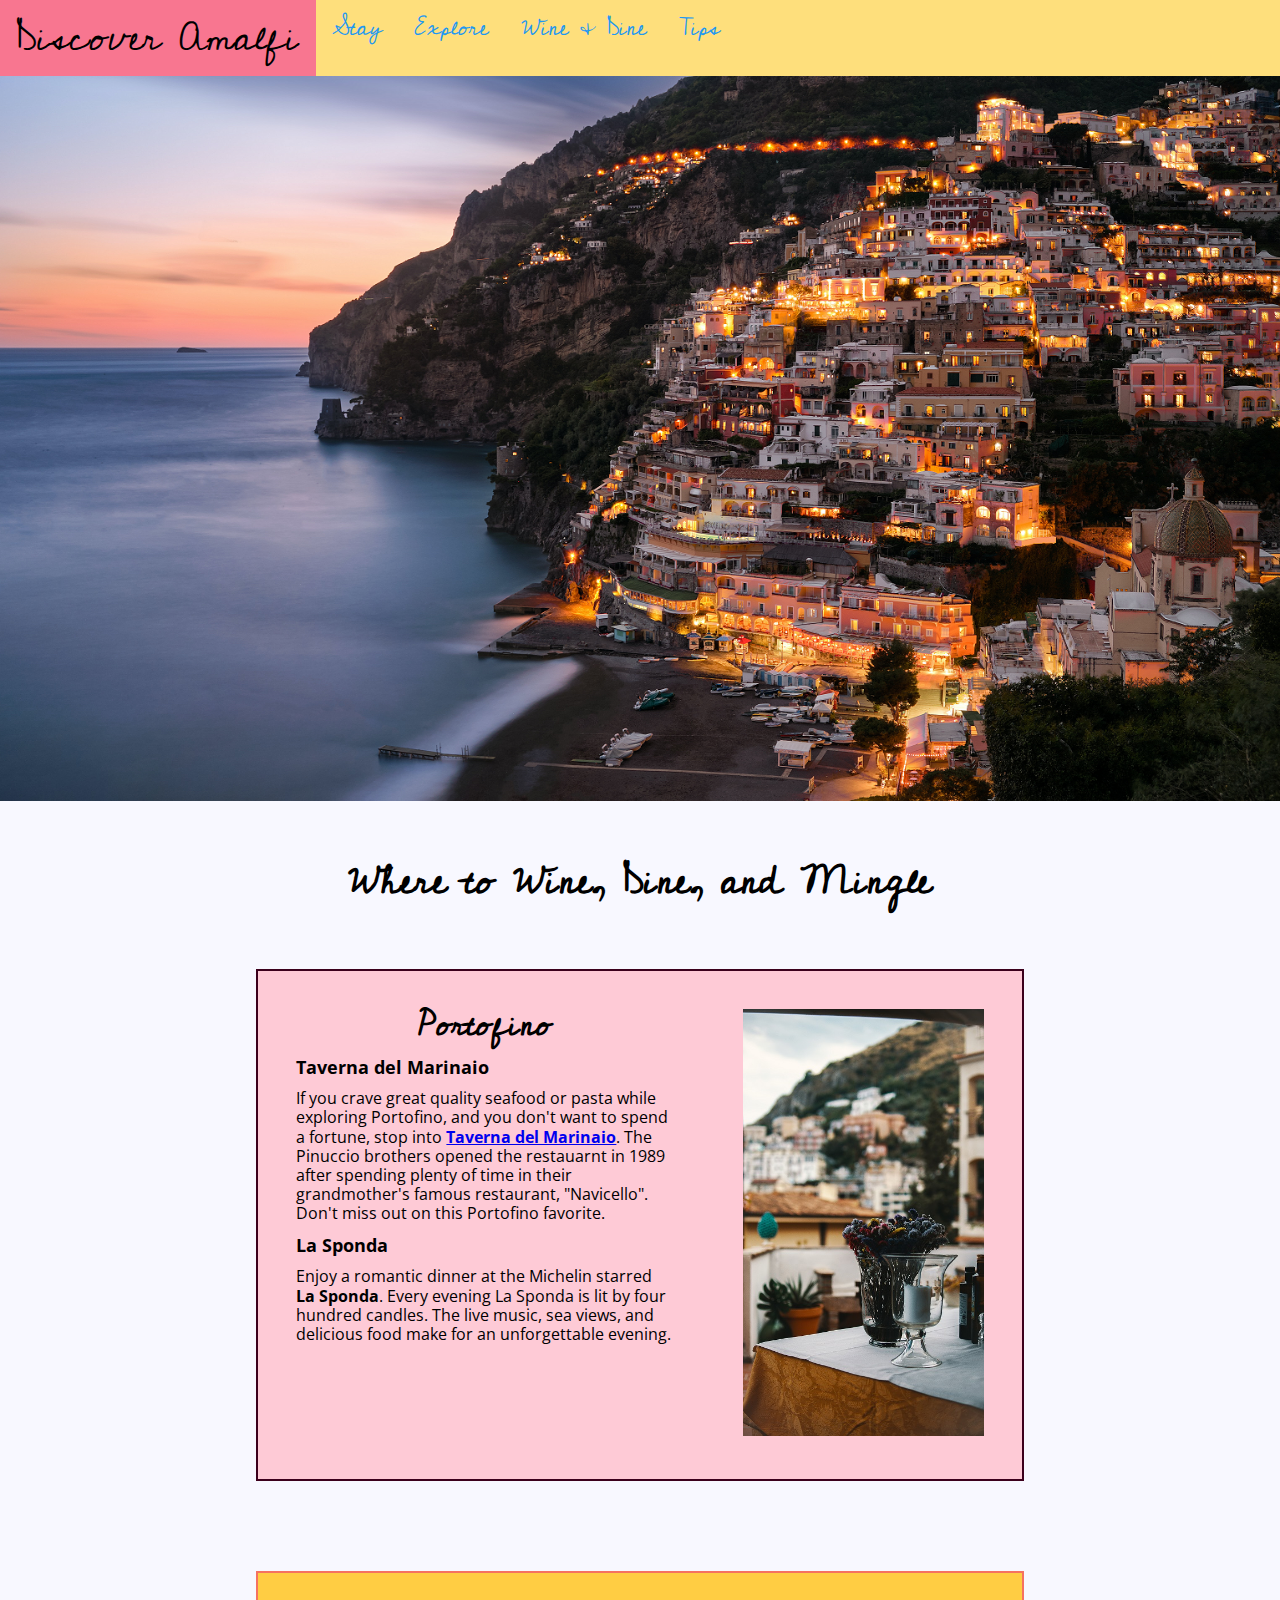
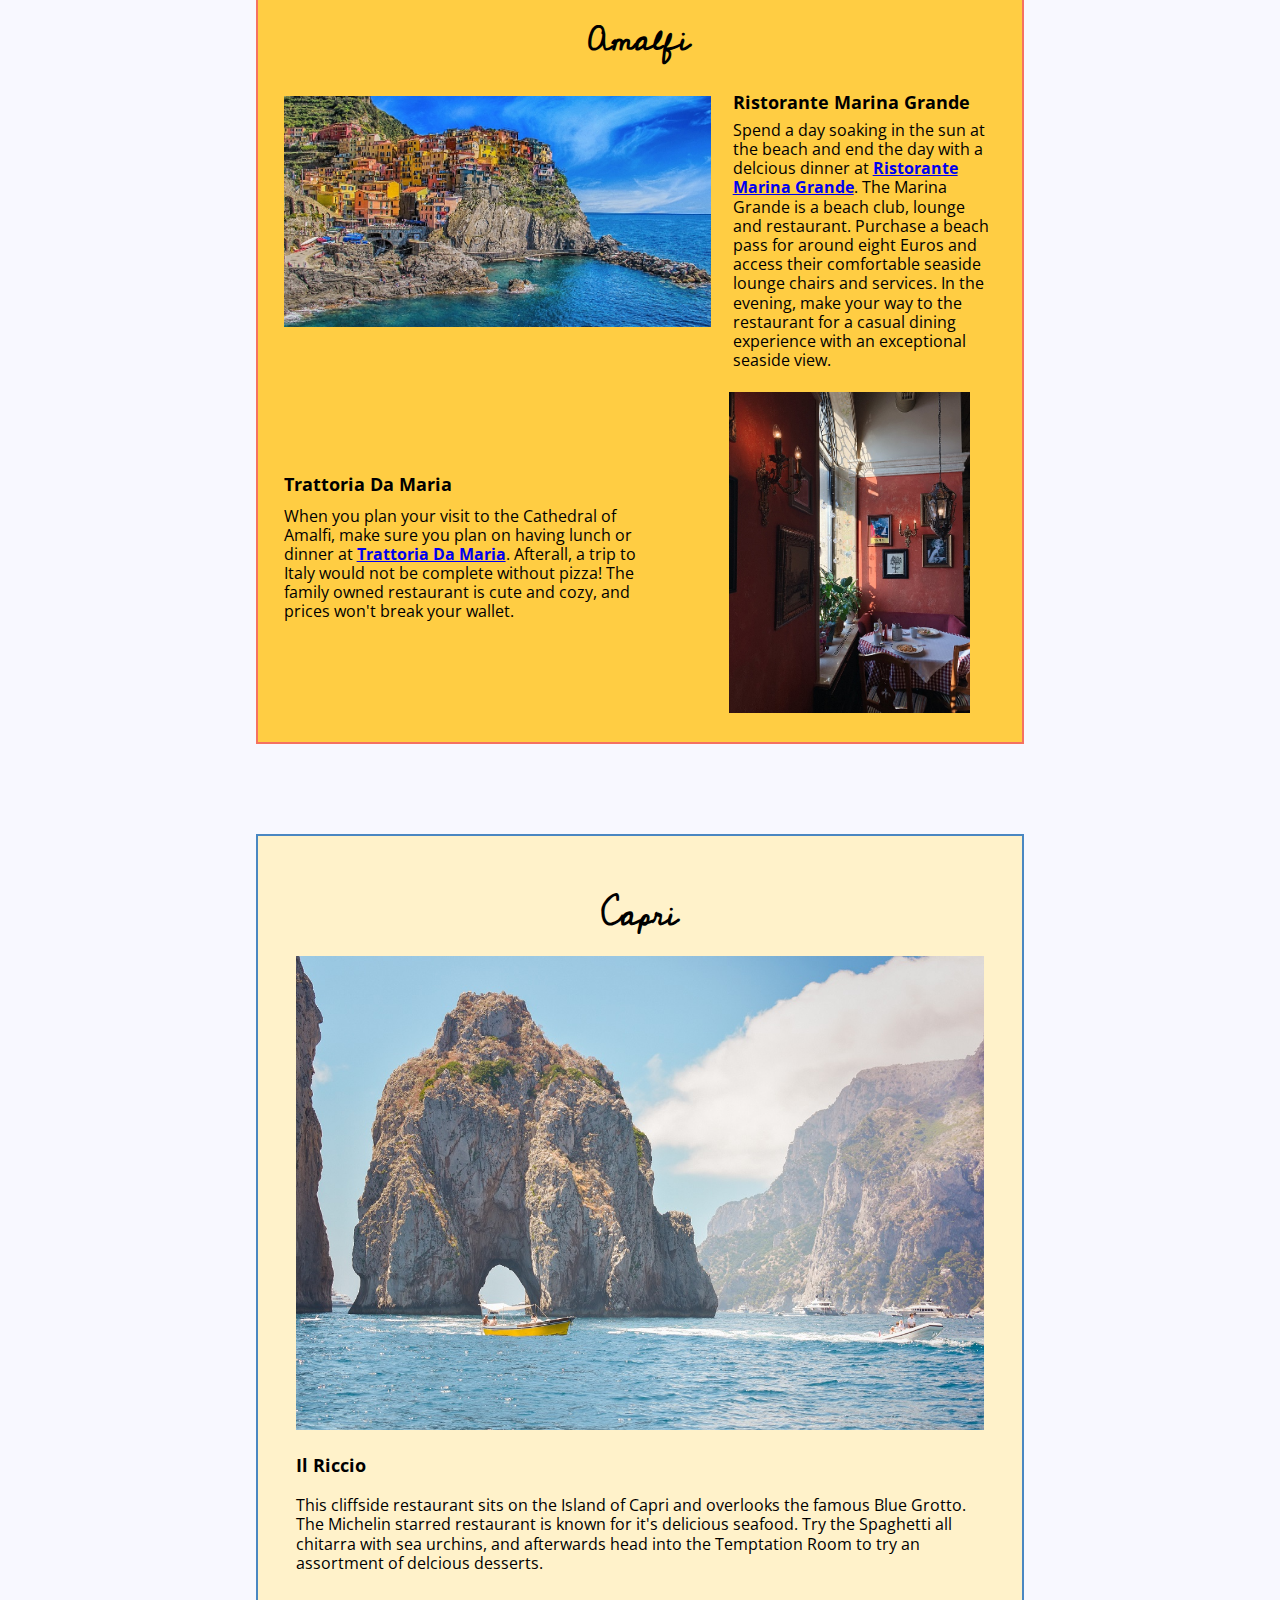
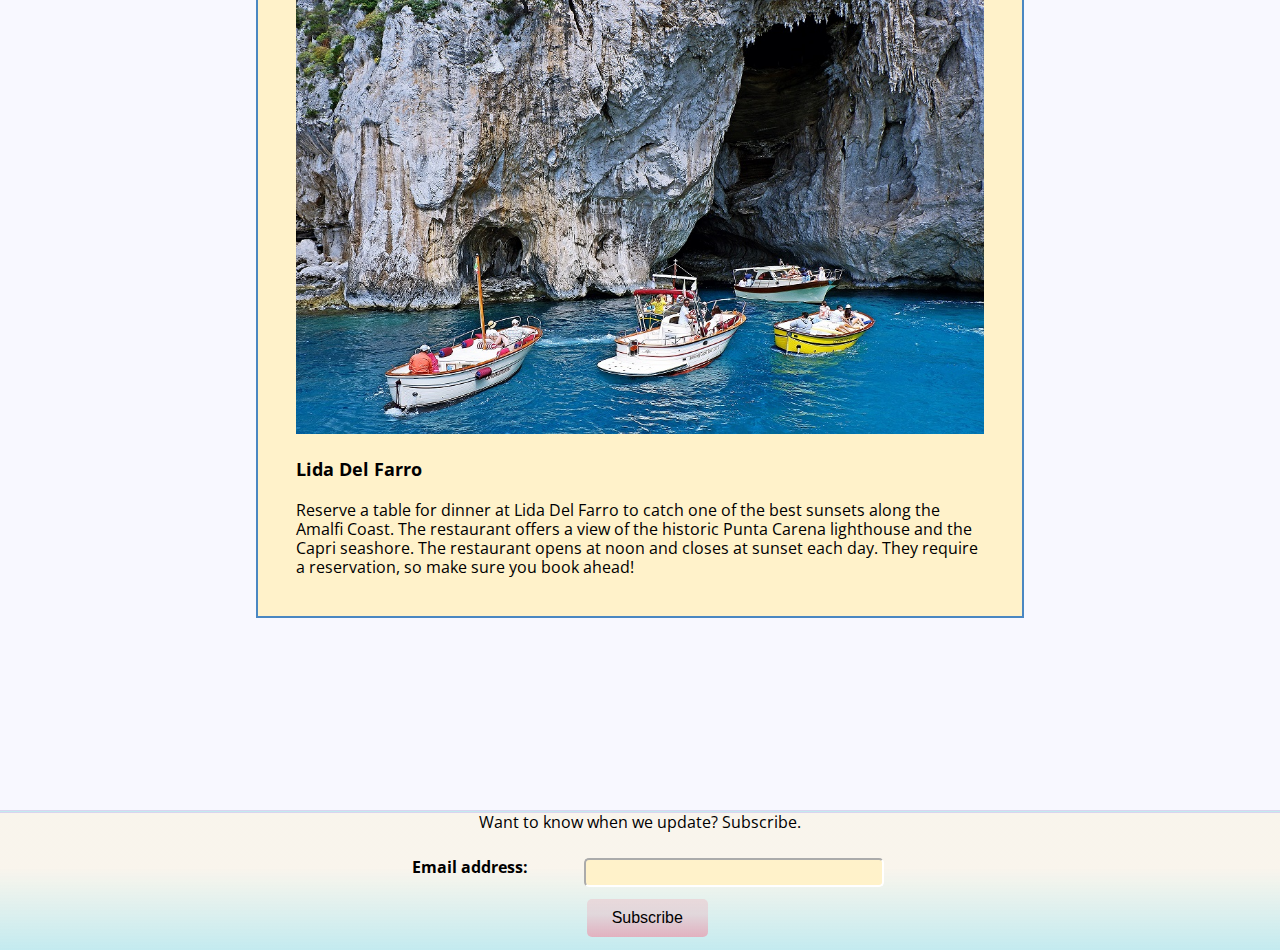
<file: winedine.html>
<!doctype html>
<html>
<head>
<meta charset="UTF-8">
<meta name="viewport" content="width=device-width">
<title>Wine and Dine</title>
<link href="winedinestyles.css" rel="stylesheet">
<link href='https://fonts.googleapis.com/css?family=Cedarville Cursive' rel='stylesheet'>
<link href='https://fonts.googleapis.com/css?family=Open Sans' rel='stylesheet'>
<link rel="stylesheet" href="https://cdnjs.cloudflare.com/ajax/libs/font-awesome/4.7.0/css/font-awesome.min.css">
<body>
  <header>
  
	<div class="topnav" id="myTopnav">
	  <div class="logo">
	 <a href="index.html" class="active">Discover Amalfi</a></div>
	  <a href="Stay.html">Stay</a>
	  <a href="ExploreAmalfi.html">Explore</a>
	  <a href="winedine.html">Wine & Dine</a>
	  <a href="TipsTroubleShoot.html">Tips</a>
	  <a href="javascript:void(0);" class="icon" onclick="myFunction()">
		<i class="fa fa-bars"></i>
	  </a>
	</div>
   
  </header>
  <section>
    <figure>
	  <img src="NightPositano.png" alt="AmalfiEvening" class="WineandDineImg">
	</figure>
	
	<h2>Where to Wine, Dine, and Mingle</h2>
	 <article class="Portofino">
	  <div class="PortofinoRow">
       <div class="PortofinoText">
	    <h3>Portofino</h3>
	     <h4>Taverna del Marinaio</h4>
		  <p>If you crave great quality seafood or pasta while exploring Portofino, and you don't want to spend a fortune, stop into
		     <strong><a href="http://www.tavernadelmarinaio.com/">Taverna del Marinaio</a></strong>.
			 The Pinuccio brothers opened the restauarnt in 1989 after spending plenty of time in their grandmother's famous restaurant,
			 "Navicello". Don't miss out on this Portofino favorite.</p>
	     <h4>La Sponda</h4>
		  <p>Enjoy a romantic dinner at the Michelin starred<strong><a hred="https://sirenuse.it/en/restaurants-bars">
	       La Sponda</a></strong>.
		   Every evening La Sponda is lit by four hundred candles. The live music, sea views, and delicious food make for an 
		   unforgettable evening.</p>
	   </div>
	   <div class="PortofinoPhoto">
	     <img src="RestaurantWindow.jpg" alt="Restaurant Window" class="restaurantwindow">
	   </div>
	  </div>
	 </article> 
	 
	 <article class="Amalfi">
	 <h3>Amalfi</h3>
	  <div class="AmalfiRow">
	    <div class="MarinaPhoto">
		  <img src="SeaAgainstBlue.jpg" alt="Amalfi View" class="marinaview">
		</div>
		
		<div class="MarinaText">
		 <h4>Ristorante Marina Grande</h4>
		   <p>Spend a day soaking in the sun at the beach and end the day with a delcious dinner at <strong>
		   <a href="https://www.ristorantemarinagrande.com/en/index.php">Ristorante Marina Grande</a></strong>.
			The Marina Grande is a beach club, lounge and restaurant. Purchase a beach pass for around eight Euros
			and access their comfortable seaside lounge chairs and services. In the evening, make your way to the restaurant for a 
			casual dining experience with an exceptional seaside view.</p>
		</div>
	   <div class="AmalfiText">
	      <h4>Trattoria Da Maria</h4>
		    <p>When you plan your visit to the Cathedral of Amalfi, make sure you plan on having lunch or dinner at 
			   <strong><a href="http://www.amalfitrattoriadamaria.com/en/index.html">Trattoria
			   Da Maria</a></strong>. Afterall, a trip to Italy would not be complete without pizza! The family owned restaurant
			   is cute and cozy, and prices won't break your wallet.</p>
		</div>
		<div class="AmalfiPhoto">
		  <img src="cozyseat.jpg" alt="Trattoria" class="pizzeria">
	  	</div>
	   </div>
	  </article>
  
      <article class="Capri">
	    <h3>Capri</h3>
    	<div class="CapriRow">
	     <div class="CapriPhoto">
	       <img src="CapriIsland.jpg" alt="View from Island" class="islandcapri">
	     </div>
         <div class="CapriRestaurant">
    	  <h4>Il Riccio</h4>
		    <p>This cliffside restaurant sits on the Island of Capri and overlooks the famous Blue Grotto.
			   The Michelin starred restaurant is known for it's delicious seafood.
			   Try the Spaghetti all chitarra with sea urchins, and afterwards head into the
			   Temptation Room to try an assortment of delcious desserts.</p>
	     </div>
		 <div class="LighthousePhoto">
			<img src="bluegrottoboats.jpg" alt="Blue Grotto" class="GrottoBoats">
		 </div>
	     <div class="CapriSecRestaurant">
	      <h4>Lida Del Farro</h4>
		   <p> Reserve a table for dinner at Lida Del Farro to catch one of the best sunsets along the Amalfi Coast. The restaurant offers
			  a view of the historic Punta Carena lighthouse and the Capri seashore. The restaurant opens at noon and closes 
			  at sunset each day. They require a reservation, so make sure you book ahead!</p>
	    </div>
     </div> 
   </article>
  </section>
   <footer>
    
     <p class="UpdateInfo">Want to know when we update? Subscribe.</p>
	   
	  <form class="subform"  method="post" action="submit.html">
		<p>
		  <label for="email" class="label">Email address:</label>
		  <input type="text" name="email" id="email">
		</p>
	    <p>
		  <input type="submit" value="Subscribe">
	    </p>
    </form>
	
  </footer>
 </body>


<script>
function myFunction() {
  var x = document.getElementById("myTopnav");
  if (x.className === "topnav") {
    x.className += " responsive";
  } else {
    x.className = "topnav";
  }
}
</script>
</html>
</file>
<file: DiscoverNewNavStyle.css>
/* reset browser styles */

html, body, div, span, object, iframe, h1, h2, h3, h4, h5, h6, p, blockquote, pre, a, abbr, acronym, address, big, cite, code, del, dfn, em, img, ins, kbd, q, s, samp,small, strike, strong, sub, sup, tt, var, b, u, i, center, dl, dt, dd, ol, ul, li, fieldset, form, label, legend,
table, caption, tbody, tfoot, thead, tr, th, td, article, aside, canvas, details, embed, 
figure, figcaption, footer, header, hgroup, menu, nav, output, ruby, section, summary,
time, mark, audio, video {
	margin: 0;
	padding: 0;
	border: 0;
	font-size: 100%;
	vertical-align: baseline;
}
article, aside, details, figcaption, figure, footer, header, hgroup, menu, nav, section {
	display: block;
}
body {
	line-height: 1.2;
}
ol { 
	padding-left: 1.4em;
	list-style: decimal;
}
ul {
	padding-left: 1.4em;
	list-style: square;
}
table {
	border-collapse: collapse;
	border-spacing: 0;
} 

* { 
  box-sizing: border-box;
  }

/* RESET */

body {
 background-color: #f8f8ff;
}


/*Start NavBar*/

header {
 height: 25%;
}


.topnav {
  overflow: hidden;
  background-color: #FEDF7C;
}

.topnav a {
  float: left;
  display: block;
  color: #1F98F1;
  text-align: center;
  padding: 14px 16px;
  text-decoration: none;
  font-size: 1.5em;
  font-family: 'Cedarville Cursive';
}

.topnav a:hover {
  background-color: #71CE8F;
  color: black;
}

.topnav a.active {
  background-color: #F87690;
  color: black;
}

.topnav .icon {
  display: none;
}

.logo > a {
	font-family: 'Cedarville Cursive';
	font-size: 2.5em;
	
}

/* End Header: NavBar and Logo */


.MainPhoto {
	max-width: 100%;
	height: auto;
	margin-bottom: 4%;
}

.Introduction {
    border-bottom: double #DAD4EF;
}

.AmalfiInfo {
	margin-top: 2%;
	width: 65%;
	margin-left: auto;
	margin-right: auto;
	margin-bottom: 8%;
	border: 2px solid #0AA9E1;
	padding: 5%;
	background-color: #FFF9D6;
	
}
h2 {
	font-family: 'Cedarville Cursive', Arial;
	font-size: 3em;
	margin-top:1%;
	margin-bottom: 5%;
	text-align: center;
	
}

.AmalfiInfo h3 {
	font-size: 2em;
	font-family: 'Cedarville Cursive', Arial;
	margin-bottom: 1.3%;
	text-align: center;
}

.AmalfiInfo > p {
	font-family: 'Open Sans';
	font-size: 1em;
	margin-top: 2%;
	color: #00082D;
		
}

.AmalfiInfo a {
	font-weight: bold;
	color: #4ACCCC;
}
/*
.AmalfiMap {
	display: block;
	max-width: 85%; /*This needs to be a larger percentage on a smaller screen
	margin-left: auto;
	margin-right: auto;
	margin-top: 6%;
	margin-bottom: 5%;
	border: 1px solid #E9ABFF;
	box-shadow: 0 4px 8px 0 rgba(0, 0, 0, 0.2), 0 6px 20px 0 rgba(0, 0, 0, 0.19);		
}*/

.Towns {
	margin-top: 8%;
	border-bottom: double #DAD4EF;
}

.Towns > h3 {
	margin-top: 5%;
	margin-bottom: 5%;
	text-align: center;
	font-family: 'Cedarville Cursive', Arial;
	font-size: 2em;
}
/*Town IMG Links */

.RavelloFlowers {
	width: 70%;
	border-radius: 50%;
}

.RavelloFlowers:hover {
	 transform: scale(1.5);
}

.CapriTown {
	width: 70%;
	border-radius: 50%;
	
}
.CapriTown:hover {
	 transform: scale(1.5);
}

.PositanoUmbrellas {
	width: 75%;
	border-radius: 50%;
}
.PositanoUmbrellas:hover {
	 transform: scale(1.5);
}

.AmalfiTown {
	width: 75%;
	border-radius: 50%;
}
.AmalfiTown:hover {
	 transform: scale(1.5);
}


/* FlexBox Container and Four Columns with Extra Space on the outside */
.row {
  display: flex;
  justify-content: space-around;
  margin-bottom: 5%;
  
}

.column {
  flex: 1;
  padding: 5px;
}

.row > div {
  width: 200px;
   text-align: center;
  line-height: 100px;
  
}

figcaption {
	font-family: 'Open Sans', Arial, Helvitica;
	font-size: 1.5em;
}



.mySlides {display: none}
img {vertical-align: middle;}

/* Slideshow container */
.slideshow-container {
  max-width: 1000px;
  position: relative;
  margin: auto;
  margin-top: 5%;
  padding-top:5%;
}

/* Next & previous buttons */
.prev, .next {
  cursor: pointer;
  position: absolute;
  top: 50%;
  width: auto;
  padding: 16px;
  margin-top: -22px;
  color: white;
  font-weight: bold;
  font-size: 18px;
  transition: 0.6s ease;
  border-radius: 0 3px 3px 0;
  user-select: none;
}

/* Position the "next button" to the right */
.next {
  right: 0;
  border-radius: 3px 0 0 3px;
}

/* On hover, add a black background color with a little bit see-through */
.prev:hover, .next:hover {
  background-color: rgba(0,0,0,0.8);
}

/* Caption text */
.text {
/*  color: #f2f2f2; */
  font-size: 2.1em;
  font-family: 'Cedarville Cursive', Arial;
  padding: 8px 12px;
  position: absolute;
  bottom: 5px;
  width: 100%;
  text-align: center;
}

.one {
	color: #E6D070;
	background: black;
}

.two {
	color: #1FB2D0;
	background: black;
}

.three {
	color: #F87690;
	background: black;
}

.four {
	color:#71CE8F;
	background: black;
}
/* Number text (1/3 etc) */
.numbertext {
  color: #f2f2f2;
  font-size: 12px;
  padding: 8px 12px;
  position: absolute;
  top: 0;
}

/* The dots/bullets/indicators */
.dot {
  cursor: pointer;
  height: 15px;
  width: 15px;
  margin: 0 2px;
  background-color: #bbb;
  border-radius: 50%;
  display: inline-block;
  transition: background-color 0.6s ease;
}

.active, .dot:hover {
  background-color: #717171;
}

/* Fading animation */
.fade {
  -webkit-animation-name: fade;
  -webkit-animation-duration: 1.5s;
  animation-name: fade;
  animation-duration: 1.5s;
}

@-webkit-keyframes fade {
  from {opacity: .4} 
  to {opacity: 1}
}

@keyframes fade {
  from {opacity: .4} 
  to {opacity: 1}
}

/* On smaller screens, decrease text size */
@media only screen and (max-width: 300px) {
  .prev, .next {
	  font-size: 11px
	  }

}





/*footer*/
footer {
	margin-top: 15%;
	border-top: double #DAD4EF;
	/*background-color: rgba(74,204,204,.5);*/
	font-family: 'Open Sans', Tahoma, Geneva, sans-serif;
	text-align: center;
	background: linear-gradient(to bottom, rgba(255,233,162,.2) 40%,
	rgba(74,204,204,.3));
	
}
.subform {
	margin-top: 2%;
	margin-right: 2%;
	font-size: 1em;
	color: black;
	
}

.subform .label {
	display: inline-block;
	width: 200px;
	vertical-align: top;
	margin-right: 10px;
	font-weight: bold;
	color: black;
}

.subform input[type="submit"] {
	margin-left: 40px;
	margin-top: 1%;
	margin-bottom: 1%;
	padding: 10px 25px;
	font-size: 1em;
	color: black;
	background: linear-gradient(to bottom, rgba(248,118,144,.2)40%,
	rgba(248,118,144,.5));
	border-radius: 5px;
	border: #F87690;
}
.subform input[type="text"] {
	border-radius: 5px;
	border-color: white;
	background-color: #FFF2CA;
	width: 300px;
	padding: 5px;
	
}


/* Tablets */

@media screen and (max-width: 600px) {
  .topnav a:not(:first-child) {display: none;}
  .topnav a.icon {
    float: right;
    display: block;
  }
}

@media screen and (max-width: 600px) {
  .topnav.responsive {position: relative;}
  .topnav.responsive .icon {
    position: absolute;
    right: 0;
    top: 0;
  }
  .topnav.responsive a {
    float: none;
    display: block;
    text-align: left;
  }
}

/* medium display only */ 

@media (min-width: 481px) and (max-width:768px) { 
/*Town IMG Links */

.RavelloFlowers {
	
	width: 100%;
	border-radius: 50%;
}

.CapriTown {
	
	width: 100%;
	border-radius: 50%;
	
}

.PositanoUmbrellas {
	width: 100%;
	border-radius: 50%;
}

.AmalfiTown {
	width: 100%;
	border-radius: 50%;
}

.row {
	display: block;
  
 }

.column {
	margin-left: auto;
	margin-right: auto;
  padding: 5px;
}


} 

/* small display only */ 

@media (max-width:480px) { 

/*Town IMG Links */

.RavelloFlowers {
	width: 100%;
	border-radius: 50%;
}

.CapriTown {
	width: 100%;
	border-radius: 50%;
	
}

.PositanoUmbrellas {
	width: 100%;
	border-radius: 50%;
}

.AmalfiTown {
	width: 100%;
	border-radius: 50%;
}

.row {
	display: block !important; 
  
 }

.column {
	margin-left: auto;
	margin-right: auto;
   padding: 5px;
}

  .text {
  font-size: 1.3em;
  font-family: 'Cedarville Cursive', Arial;
  padding: 2px 6px;
  position: absolute;
  bottom: 0px;
  width: 100%;
  text-align: center;
}

}
</file>
<file: ExploreStyles.css>
/* reset browser styles */

html, body, div, span, object, iframe, h1, h2, h3, h4, h5, h6, p, blockquote, pre, a, abbr, acronym, address, big, cite, code, del, dfn, em, img, ins, kbd, q, s, samp,small, strike, strong, sub, sup, tt, var, b, u, i, center, dl, dt, dd, ol, ul, li, fieldset, form, label, legend,
table, caption, tbody, tfoot, thead, tr, th, td, article, aside, canvas, details, embed, 
figure, figcaption, footer, header, hgroup, menu, nav, output, ruby, section, summary,
time, mark, audio, video {
	margin: 0;
	padding: 0;
	border: 0;
	font-size: 100%;
	vertical-align: baseline;
}
article, aside, details, figcaption, figure, footer, header, hgroup, menu, nav, section {
	display: block;
}
body {
	line-height: 1.2;
}
ol { 
	padding-left: 1.4em;
	list-style: decimal;
}
ul {
	padding-left: 1.4em;
	list-style: square;
}
table {
	border-collapse: collapse;
	border-spacing: 0;
} 
/*End Reset*/

body {
 background-color: #f8f8ff;
}

body, p {
	font-family: 'Open Sans', Arial, Helvetica;
}

* {
  box-sizing: border-box;
}

/*Start NavBar*/

header {
 height: 25%;
}


.topnav {
  overflow: hidden;
  background-color: #FEDF7C;
}

.topnav a {
  float: left;
  display: block;
  color: #1F98F1;
  text-align: center;
  padding: 14px 16px;
  text-decoration: none;
  font-size: 1.5em;
  font-family: 'Cedarville Cursive';
}

.topnav a:hover {
  background-color: #71CE8F;
  color: black;
}

.topnav a.active {
  background-color: #F87690;
  color: black;
}

.topnav .icon {
  display: none;
}

.logo > a {
	font-family: 'Cedarville Cursive';
	font-size: 2.5em;

	
}

/* End Header: NavBar and Logo */

.MainIMG {
	margin-left: auto;
	margin-right: auto;
	max-width: 100%;
	height: auto;
	margin-bottom: 4%;
}

h2 {
	font-family: 'Cedarville Cursive', Arial, Helvetica;
	font-size: 2em;
	text-align: center;
	margin-bottom: 3%;
	
	
}

h3 {
	font-family: 'Cedarville Cursive', Arial, Helvetica;
	font-size: 1.7em;
	text-align: center;
	margin-bottom: 2%;
	
}

/*Sorrento Styles */


.Sorrento {
	margin-top: 7%;
	width: 60%;
	margin-left: auto;
	margin-right: auto;
	margin-bottom: 7%;
	border: 2px solid #4ACCCC;
	padding: 3%;
	background-color: #9FE4B6;
		
}



.SorrentoROW {
	display: flex;
	margin-left: auto;
	margin-right: auto;
/*	background-color: white; */
}

.SorrentoPicture {
	flex: 65%;
	height: 500px;

}
.Gelateria {
	padding-left: 10%;
	max-width: 100%;
	height: 500px;
	}

.SorrentoText > h3 {
	margin-top: -3%;
}
.SorrentoText {
	flex: 40%;
	margin-right: 5%;
		
}

.SorrentoText a {
	color: hotpink;
}

h4 {
	margin-top: 5%;
	margin-bottom: 2%;
	
}
p.GelatoClassSorrento {
	
	margin-bottom: 2%;
}

p.DinnerSorrento {
	
	margin-bottom: 2%;
}

/*End Sorrento Styles*/

/*

.Positano {
	margin-top: 7%;
	width: 60%;
	margin-left: auto;
	margin-right: auto;
	margin-bottom: 7%;
	border: 2px solid #FE6D5E;
	padding: 3%;
	background-color: #FEDF7C;
		
}

.PositanoRow {
	display: flex;
	flex-wrap: wrap;
	margin-left: auto;
	margin-right: auto;
	/*	background-color: Pink; */
}
/*
.PositanoText {
	flex: 40%;
	margin-right: 5%;
	background-color: blue; 
		
}

.PositanoPicture {
	flex: 50%;
	height: 800px;
	background-color: white;

}

.BlueOrangeUmbrellas {
	max-width: 100%;
	height: 400px;
}

.WindingDown {
	max-width: 100%;
	height: 400px;
}
*/

/* Begin Positano Style*/
.Positano {
	margin-top: 7%;
	width: 60%;
	margin-left: auto;
	margin-right: auto;
	margin-bottom: 7%;
			
}

.PositanoRow {
	display: flex;
	flex-wrap: wrap;
	margin-left: auto;
	margin-right: auto;
	width: 60%;
	/*height: 900px; */
	background-color: #FEDF7C;
	border: 2px solid #FE6D5E;
	padding: 3%;
}

.PositanoText {
	flex: 40%;
	margin-right: 5%;
/*	background-color: blue; */
		
}

.PositanoPicture {
	flex: 50%;
	height: 400px;
/*	background-color: white;*/
	
}

.BlueOrangeUmbrellas {
	max-width: 100%;
	height: 400px;
}

.WindingDown {
	max-width: 85%;
	height: 400px;
}

.ThirdHikeIMG {
	flex: 50%;
	height: 400px;
	padding-top: 4%;
	margin-bottom: 20px;
/*	background-color: green; */
}

.HikingText {
	flex: 40%;
	padding-top: 1%;
}


.EmeraldGrotto {
	margin-Top: 5%;
}

/*End Positano Style */
.Amalfi {
	margin-top: 7%;
	width: 50%;
	margin-left: auto;
	margin-right: auto;
	margin-bottom: 7%;
	border: 2px solid #9E2A32;
	padding: 3%;
	background-color: #E88088;
		
}


.AmalfiROW {
	display: flex;
	margin-left: auto;
	margin-right: auto;
/*	background-color: white; */
}

.AmalfiPicture {
	flex: 50%;
	margin-Top: 3%;
	
	
}
.candles {
	margin-right: 5%;
	max-width: 100%;
	
	}
	
.AmalfiText {
	flex: 45%;
	margin-right: 2%;
	padding-left: 5%;
		
}

.AmalfiText > h4 {
	margin-bottom: 5%;
}

/*footer*/
footer {
	margin-top: 15%;
	border-top: double #DAD4EF;
	/*background-color: rgba(74,204,204,.5);*/
	font-family: 'Open Sans', Tahoma, Geneva, sans-serif;
	text-align: center;
	background: linear-gradient(to bottom, rgba(255,233,162,.2) 40%,
	rgba(74,204,204,.3));
	
}
.subform {
	margin-top: 2%;
	margin-right: 2%;
	font-size: 1em;
	color: black;
	
}

.subform .label {
	display: inline-block;
	width: 200px;
	vertical-align: top;
	margin-right: 10px;
	font-weight: bold;
	color: black;
}

.subform input[type="submit"] {
	margin-left: 40px;
	margin-top: 1%;
	margin-bottom: 1%;
	padding: 10px 25px;
	font-size: 1em;
	color: black;
	background: linear-gradient(to bottom, rgba(248,118,144,.2)40%,
	rgba(248,118,144,.5));
	border-radius: 5px;
	border: #F87690;
}
.subform input[type="text"] {
	border-radius: 5px;
	border-color: white;
	background-color: #FFF2CA;
	width: 300px;
	padding: 5px;
	
}
/* Tablets */

@media screen and (max-width: 600px) {
  .topnav a:not(:first-child) {display: none;}
  .topnav a.icon {
    float: right;
    display: block;
  }
}

@media screen and (max-width: 600px) {
  .topnav.responsive {position: relative;}
  .topnav.responsive .icon {
    position: absolute;
    right: 0;
    top: 0;
  }
  .topnav.responsive a {
    float: none;
    display: block;
    text-align: left;
  }
}

/* medium display only */ 

@media (min-width: 481px) and (max-width:768px) { 
/*Town IMG Links */

.Amalfi {
	width: 75%;
}

.AmalfiPicture {
	flex: 50%;
	margin-Top: 10%;
}

	
.AmalfiText {
	flex: 50%;
	margin-left: 1%;
}

/* Begin Positano Style*/
.Positano {
	width: 100%;
}

.PositanoRow {
	width: 90%;
}

.PositanoPicture {
	flex: 55%;
	/*height: 380px; */
	margin-Top: 5%;
}

.BlueOrangeUmbrellas {
	max-width: 100%;
	/*height: 400px;*/
}

.WindingDown {
	max-width: 90%;
	/*height: 400px;*/
	
}

.ThirdHikeIMG {
	flex: 50%;
	margin-Top: 7%;
	/*height: 400px;*/
	/*	background-color: green; */
}

/*End Positano Style */

/*Begin Sorrento */

.Sorrento {
	margin-top: 7%;
	width: 80%;
	margin-left: auto;
	margin-right: auto;
	margin-bottom: 7%;
	border: 2px solid #4ACCCC;
	/*padding: 3%; */
	background-color: #9FE4B6;
		
}



.SorrentoROW {
	display: flex;
	margin-left: auto;
	margin-right: auto;
/*	background-color: white; */
}

.SorrentoPicture {
	flex: 60%;
	/*height: 500px;*/
	margin-top: 6%;

}
.Gelateria {
	padding-left: 5%;
	max-width: 90%;
	/*height: 500px;*/
	}

} 

/* small display only */ 

@media (max-width:480px) { 

.Amalfi {
	margin-top: 10%;
	width: 90%;	
}


.AmalfiROW {
	flex-wrap: wrap;
}

.AmalfiPicture {
	flex: 80%;
	margin-Top: 3%;
}

.AmalfiText {
	flex: 80%;
}

.AmalfiText h3 {
	margin-Top: 3%;
	margin-bottom: 5%;
}
.AmalfiText > h4 {
	margin-bottom: 5%;
	
}
/* Begin Positano Style*/
.Positano {
	margin-top: 7%;
	/*width: 90%; */
	margin-left: auto;
	margin-right: auto;
	margin-bottom: 7%;
			
}

.PositanoRow {
	display: flex;
    flex-direction: column;
	width: 90%;

}

.PositanoText {
	flex: 80%;
	margin-bottom: 5%;
}

.PositanoPicture {
	flex: 80%;
}


.WindingDown {
	max-width: 100%;
	
}

/*Sorrento Styles */


.Sorrento {
	width: 90%;
}


.SorrentoROW {
	flex-direction: column;
}

.Gelateria {
	padding-left: 0%;
	max-width: 100%;
}

.SorrentoText > h3 {
	margin-top: 5%;
}
.SorrentoText {
	flex: 40%;
	margin-right: 5%;
		
}

.SorrentoText a {
	color: hotpink;
}

h4 {
	margin-top: 5%;
	margin-bottom: 2%;
	
}
p.GelatoClassSorrento {
	
	margin-bottom: 2%;
}

p.DinnerSorrento {
	
	margin-bottom: 2%;
}

}

} 
/*End properties that only apply to phones */
</file>
<file: StayStyles.css>
/* reset browser styles */

html, body, div, span, object, iframe, h1, h2, h3, h4, h5, h6, p, blockquote, pre, a, abbr, acronym, address, big, cite, code, del, dfn, em, img, ins, kbd, q, s, samp,small, strike, strong, sub, sup, tt, var, b, u, i, center, dl, dt, dd, ol, ul, li, fieldset, form, label, legend,
table, caption, tbody, tfoot, thead, tr, th, td, article, aside, canvas, details, embed, 
figure, figcaption, footer, header, hgroup, menu, nav, output, ruby, section, summary,
time, mark, audio, video {
	margin: 0;
	padding: 0;
	border: 0;
	font-size: 100%;
	vertical-align: baseline;
}
article, aside, details, figcaption, figure, footer, header, hgroup, menu, nav, section {
	display: block;
}
body {
	line-height: 1.2;
}
ol { 
	padding-left: 1.4em;
	list-style: decimal;
}
ul {
	padding-left: 1.4em;
	list-style: square;
}
table {
	border-collapse: collapse;
	border-spacing: 0;
} 


/* RESET */

body {
 background-color: #f8f8ff;
}

body, p {
	font-family: 'Open Sans', Arial, Helvetica;
}

/*Start NavBar*/

header {
 height: 25%;
}


.topnav {
  overflow: hidden;
  background-color: #FEDF7C;
}

.topnav a {
  float: left;
  display: block;
  color: #1F98F1;
  text-align: center;
  padding: 14px 16px;
  text-decoration: none;
  font-size: 1.5em;
  font-family: 'Cedarville Cursive';
}

.topnav a:hover {
  background-color: #71CE8F;
  color: black;
}

.topnav a.active {
  background-color: #F87690;
  color: black;
}

.topnav .icon {
  display: none;
}

.logo > a {
	font-family: 'Cedarville Cursive';
	font-size: 2.5em;
	
}

/* End Header: NavBar and Logo */
h2 {
	font-family: 'Cedarville Cursive', Arial;
	font-size: 2.5em;
	margin-bottom: 2%;
	text-align: center;
	
}

h3 {
	font-family: 'Cedarville Cursive', Arial;
	font-size: 1.8em;
	margin-bottom: 1.3%;
	text-align: center;
	
}

h4 {
	font-size: 1.1em;
	
}
.MainIMG {
	margin-left: auto;
	margin-right: auto;
	max-width: 100%;
	height: auto;
	margin-bottom: 4%;
}

.Sorrento {
	margin-top: 7%;
	width: 60%;
	margin-left: auto;
	margin-right: auto;
	margin-bottom: 7%;
	border: 2px solid #187CFC;
	padding: 2%; 
	background-color: #96C4FF;
		
}

.SorrentoRow {
	display: flex;
	flex-wrap: wrap;
	
}
.SorrentoText {
	flex: 30%;
	margin-top: 2%; 
	/*background-color: white;*/
	
}
.DinnerPicture {
	flex: 50%;
	/*background-color: purple;*/ 
}

.seasidedinner {
	max-width: 90%;
	padding-left: 5%;
	margin-top: 4%;
	margin-left: 5%;
}

.SorrentoPhoto {
	flex: 50%;
	padding-top: 5%;
/*	background-color: pink; */
	
}

.TonnerallaText {
	flex: 40%;
	margin-top: 8%;

/*	background-color: green; */
}
.privatebeach {
	max-width: 100%;
	height: 400px;
	margin-left: 3%;
}

.SorrentoText h3 {
	margin-bottom: 3%;
	
}
.SorrentoText h4 {
	margin-top: 5%;
}
.Sorrento h4 {
	margin-bottom: 5%;
}

*/

.Tonneralla {
	margin-top: 3%;
}

.Positano {
	margin-top: 7%;
	width: 60%;
	margin-left: auto;
	margin-right: auto;
	margin-bottom: 7%;
	border: 2px solid #4ACCCC;
	padding: 3%; 
	background-color: #9CD548;
		
}


.balcony {
	max-width: 100%;
	margin-left: auto;
	margin-right: auto;
}

.PositanoHotels {
	width: 90%;
	margin-left: auto;
	margin-right: auto;
	
}

.PositanoHotels h3 {
	margin-top: 3%;
}

.PositanoHotels h4 {
	margin-top: 3%;
	margin-bottom: 4%;
}

.Amalfi {
	margin-top: 7%;
	width: 50%;
	margin-left: auto;
	margin-right: auto;
	margin-bottom: 7%;
	border: 2px solid #D52552;
	background-color: #FFB350
		
}

.AmalfiRow {
	display: flex;
	
}

.AmalfiText {
	flex: 40%;
	margin-top: 8%;
	margin-left: 10%;
 /*	background-color: purple;*/
	
}

.AmalfiText h4 {
	margin-bottom: 5%;
	margin-top: 5%;
}
.AmalfiPhoto {
	flex: 38%;
	padding-left: 10%;
	padding-top: 3%;
	padding-bottom: 3%;
 /*	background-color: pink;*/
}

.spabath {
	max-width: 100%;
}

/*End Amalfi Style*/

.Ravello {
	margin-top: 7%;
	width: 50%;
	margin-left: auto;
	margin-right: auto;
	margin-bottom: 7%;
	border: 2px solid #8B0023;
	background-color: #E44B71;
	padding: 2%;
		
}

.RavelloHotel {
	max-width: 100%;
	
}

.RavelloText h3 {
	margin-top: 4%;
}
.RavelloText h4 {
	margin-bottom: 3%;
}

/*footer*/
footer {
	margin-top: 15%;
	border-top: double #DAD4EF;
	/*background-color: rgba(74,204,204,.5);*/
	font-family: 'Open Sans', Tahoma, Geneva, sans-serif;
	text-align: center;
	background: linear-gradient(to bottom, rgba(255,233,162,.2) 40%,
	rgba(74,204,204,.3));
	
}
.subform {
	margin-top: 2%;
	margin-right: 2%;
	font-size: 1em;
	color: black;
	
}

.subform .label {
	display: inline-block;
	width: 200px;
	vertical-align: top;
	margin-right: 10px;
	font-weight: bold;
	color: black;
}

.subform input[type="submit"] {
	margin-left: 40px;
	margin-top: 1%;
	margin-bottom: 1%;
	padding: 10px 25px;
	font-size: 1em;
	color: black;
	background: linear-gradient(to bottom, rgba(248,118,144,.2)40%,
	rgba(248,118,144,.5));
	border-radius: 5px;
	border: #F87690;
}
.subform input[type="text"] {
	border-radius: 5px;
	border-color: white;
	background-color: #FFF2CA;
	width: 300px;
	padding: 5px;
	
}

/*End footer*/


/* Tablets */

@media screen and (max-width: 600px) {
  .topnav a:not(:first-child) {display: none;}
  .topnav a.icon {
    float: right;
    display: block;
  }
}

@media screen and (max-width: 600px) {
  .topnav.responsive {position: relative;}
  .topnav.responsive .icon {
    position: absolute;
    right: 0;
    top: 0;
  }
  .topnav.responsive a {
    float: none;
    display: block;
    text-align: left;
  }
}

/* medium display only */ 

@media (min-width: 481px) and (max-width:768px) { 
.Positano {
	margin-top: 7%;
	width: 70%;
	margin-left: auto;
}

.Sorrento {
	width: 70%;
}

.SorrentoRow {
	display: flex;
	flex-wrap: nowrap;
	flex-direction: column;
	
}
.SorrentoText {
	flex: 30%;
	margin-top: 2%; 
/*	background-color: white;*/
	
}
.DinnerPicture {
	flex: 80%;
}

.seasidedinner {
	max-width: 90%;
	padding-left: 0%;
	margin-top: 4%;
	margin-left: 5%;
}

.SorrentoPhoto {
	flex: 100%;
	
}

.TonnerallaText {
	flex: 40%;
	margin-top: 8%;

/*	background-color: green; */
}
.privatebeach {
	max-width: 90%;
	height: auto;
	margin-left: 1%;
	padding-left: 4%;
}

.Amalfi {
	width: 70%;
	padding-bottom: 3%;
}

.AmalfiPhoto {
	flex: 38%;
	margin-right: 3%;
	margin-top: 6%;
	padding-bottom: 0%;
}

.AmalfiText {
	flex: 40%;
	margin-top: 8%;
	margin-left: 3%;
}

.Ravello {
	width: 65%;
}
	
} 
/* small display only */ 

@media (max-width:480px) { 
h2 {
	font-family: 'Cedarville Cursive', Arial;
	font-size: 2.5em;
	margin-top: 5%;
	margin-bottom: 3%;
	margin-left: 1%;
	margin-right: 1%;
	text-align: center;
}

.Positano {
	width: 90%;
}


.Sorrento {
	margin-top: 7%;
	width: 90%;
	margin-left: auto;
	margin-right: auto;
	margin-bottom: 7%;
	border: 2px solid #187CFC;
	padding: 2%; 
	background-color: #96C4FF;
		
}

.SorrentoRow {
	display: flex;
	flex-wrap: nowrap;
	flex-direction: column;
	
}
.SorrentoText {
	flex: 30%;
	margin-top: 2%; 
/*	background-color: white;*/
	
}
.DinnerPicture {
	flex: 80%;
/*	background-color: purple; */
}

.seasidedinner {
	max-width: 90%;
	padding-left: 0%;
	margin-top: 4%;
	margin-left: 5%;
}

.SorrentoPhoto {
	flex: 80%;
	padding-top: 0%;
}

.privatebeach {
	max-width: 90%;
	height: auto;
	margin-left: 5%;
}

.TonnerallaText {
	flex: 40%;
	margin-top: 8%;
}


/*	Begin Amalfi Phone Screen */


.Amalfi {
	width: 95%;
}
.AmalfiRow {
	flex-wrap: nowrap;
	flex-direction: column;
}

.AmalfiText {
	flex: 40%;
	margin-left: 2%;
	margin-right: 2%;
	margin-top: 8%;
}

.AmalfiPhoto {
	flex: 40%;
	margin-left: 5%;
	margin-right: 5%;
	padding-top: 5%;
	padding-bottom: 3%;
}



.Ravello {
	width: 90%;
}
}
</file>
<file: Tipstroubleshoot.css>
/* reset browser styles */

html, body, div, span, object, iframe, h1, h2, h3, h4, h5, h6, p, blockquote, pre, a, abbr, acronym, address, big, cite, code, del, dfn, em, img, ins, kbd, q, s, samp,small, strike, strong, sub, sup, tt, var, b, u, i, center, dl, dt, dd, ol, ul, li, fieldset, form, label, legend,
table, caption, tbody, tfoot, thead, tr, th, td, article, aside, canvas, details, embed, 
figure, figcaption, footer, header, hgroup, menu, nav, output, ruby, section, summary,
time, mark, audio, video {
	margin: 0;
	padding: 0;
	border: 0;
	font-size: 100%;
	vertical-align: baseline;
}
article, aside, details, figcaption, figure, footer, header, hgroup, menu, nav, section {
	display: block;
}
body {
	line-height: 1.2;
}
ol { 
	padding-left: 1.4em;
	list-style: decimal;
}
ul {
	padding-left: 1.4em;
	list-style: square;
}
table {
	border-collapse: collapse;
	border-spacing: 0;
} 


/* RESET */

body {
 background-color: #f8f8ff;
}

body, p {
	font-family: 'Open Sans', Arial, Helvetica;
}

/*Start NavBar*/

header {
 height: 25%;
}


.topnav {
  overflow: hidden;
  background-color: #FEDF7C;
}

.topnav a {
  float: left;
  display: block;
  color: #1F98F1;
  text-align: center;
  padding: 14px 16px;
  text-decoration: none;
  font-size: 1.5em;
  font-family: 'Cedarville Cursive';
}

.topnav a:hover {
  background-color: #71CE8F;
  color: black;
}

.topnav a.active {
  background-color: #F87690;
  color: black;
}

.topnav .icon {
  display: none;
}

.logo > a {
	font-family: 'Cedarville Cursive';
	font-size: 2.5em;
	
}

/* End Header: NavBar and Logo */

.redcar {
	margin-left: auto;
	margin-right: auto;
	max-width: 100%;
	height: auto;
	margin-bottom: 4%;
}



h2 {
	font-family: 'Cedarville Cursive', Arial;
	font-size: 2.5em;
	margin-bottom: 1.3%;
	text-align: center;
	
}

h3 {
	font-family: 'Cedarville Cursive', Arial;
	font-size: 1.8em;
	margin-bottom: 1.3%;
	text-align: center;
	
}






/*These styles are for inline little cars*/

.carRow {
	display: flex;
	margin-left: 18%;
		
}


.column1 {
  flex: 31%;
  padding-right: 1%;
  
}
.column2 {
  flex: 31%;
  padding-right: 20px;
}


.column3 {
  flex: 31%;
  padding-right: 10%;
}


.lilredcar {
	width: 100px;
	height: 100px;
	margin-left: 18%;
}

.yellowcar {
	margin-left: 15%;
	width: 100px;
	height: 100px;
}

.lilbluecar {
	width: 100px;
	height: 100px;
}


/*Inline Little Cars End */

.MainTips {
	margin-top: 5%;
	width: 50%;
	margin-left: auto;
	margin-right: auto;
	margin-bottom: 7%;
	border: 2px solid #DA5E5E;
	padding: 3%;
	background-color: #F8BAC1;
	
}


.MainTips > p {
	font-family: 'Open Sans';
	font-size: 1em;
	color: #00082D;
	text-align: left;
}

.PublicTransport {
	margin-top: 7%;
	width: 50%;
	margin-left: auto;
	margin-right: auto;
	margin-bottom: 7%;
	border: 2px solid #D7224F;
	padding: 3%;
	background-color: #FADF73;
	
}
/*Ferry Schedule*/


.Capri {
	margin-top: 1%;
	margin-bottom:2%;
}


table {
  /*border-collapse: collapse;*/
  width: 40%;
  margin-left: auto;
  margin-right: auto;
  margin-top: 5%;

   /* box-shadow: 0 4px 8px 0 rgba(0, 0, 0, 0.2), 0 6px 20px 0 rgba(0, 0, 0, 0.19); */
}

table {
  border: 1px solid #D7224F;
}

th, td {
  text-align: left;
  padding: 8px;
  }

tr/*nth-child(odd)*/ {
	background-color: #FFF3C4;
	/*#FED0D9;*/
	}

	


th {
  background-color: #D7224F;
  color: #FADF73;
  font-family: 'Cedarville Cursive', Arial, Helvetica;
  font-size: 1.2em;
}

td {
	font-family: 'Open Sans', Tahoma;
}

/*end ferry table*/

.Seasons {
	margin-top: 7%;
	width: 50%;
	margin-left: auto;
	margin-right: auto;
	margin-bottom: 7%;
	border: 2px solid #5E96B1;
	padding: 3%;
	background-color: #D2ECFE;
	
}
.Schedule {
	display: block;
	margin-top: 5%;
	margin-right: auto;
	margin-left: auto;
	max-width: 50%;
	box-shadow: 0 4px 8px 0 rgba(0, 0, 0, 0.2), 0 6px 20px 0 rgba(0, 0, 0, 0.19);
	border-radius: 15px;
}

/*footer*/
footer {
	margin-top: 15%;
	border-top: double #DAD4EF;
	/*background-color: rgba(74,204,204,.5);*/
	font-family: 'Open Sans', Tahoma, Geneva, sans-serif;
	text-align: center;
	background: linear-gradient(to bottom, rgba(255,233,162,.2) 40%,
	rgba(74,204,204,.3));
	
}
.subform {
	margin-top: 2%;
	margin-right: 2%;
	font-size: 1em;
	color: black;
	
}

.subform .label {
	display: inline-block;
	width: 200px;
	vertical-align: top;
	margin-right: 10px;
	font-weight: bold;
	color: black;
}

.subform input[type="submit"] {
	margin-left: 40px;
	margin-top: 1%;
	margin-bottom: 1%;
	padding: 10px 25px;
	font-size: 1em;
	color: black;
	background: linear-gradient(to bottom, rgba(248,118,144,.2)40%,
	rgba(248,118,144,.5));
	border-radius: 5px;
	border: #F87690;
}
.subform input[type="text"] {
	border-radius: 5px;
	border-color: white;
	background-color: #FFF2CA;
	width: 300px;
	padding: 5px;
	
}
/* Tablets */

@media screen and (max-width: 600px) {
  .topnav a:not(:first-child) {display: none;}
  .topnav a.icon {
    float: right;
    display: block;
  }
}

@media screen and (max-width: 600px) {
  .topnav.responsive {position: relative;}
  .topnav.responsive .icon {
    position: absolute;
    right: 0;
    top: 0;
  }
  .topnav.responsive a {
    float: none;
    display: block;
    text-align: left;
  }
}
	
/* small display only */ 

@media (max-width:480px) { 

.carRow {
	display: flex;
	margin-left: 11%;
		
}
.lilredcar {
	width: 70px;
	height: 70px;
	margin-left: 18%;
}

.yellowcar {
	margin-left: 15%;
	width: 70px;
	height: 70px;
}

.lilbluecar {
	width: 70px;
	height: 70px;
	margin-right: 10%;
}


.column1 > figcaption {
	margin-left: 10%;
	
}

column2 > figcaption {
	margin-left: 5%;
}


.column1 {
  flex: 31%;
  padding-right: 1%;
  
}
.column2 {
  flex: 31%;
  padding-right: 20px;
}


.column3 {
  flex: 31%;
  padding-right: 10%;
}

.Schedule {
	display: block;
	margin-top: 10%;
	margin-bottom: 10%;
	margin-right: auto;
	margin-left: auto;
	max-width: 100%;
	box-shadow: 0 4px 8px 0 rgba(0, 0, 0, 0.2), 0 6px 20px 0 rgba(0, 0, 0, 0.19);
	border-radius: 25px;
}
/* properties that only apply to phones */ 

} 

 

}
</file>
<file: winedinestyles.css>
/* reset browser styles */

html, body, div, span, object, iframe, h1, h2, h3, h4, h5, h6, p, blockquote, pre, a, abbr, acronym, address, big, cite, code, del, dfn, em, img, ins, kbd, q, s, samp,small, strike, strong, sub, sup, tt, var, b, u, i, center, dl, dt, dd, ol, ul, li, fieldset, form, label, legend,
table, caption, tbody, tfoot, thead, tr, th, td, article, aside, canvas, details, embed, 
figure, figcaption, footer, header, hgroup, menu, nav, output, ruby, section, summary,
time, mark, audio, video {
	margin: 0;
	padding: 0;
	border: 0;
	font-size: 100%;
	vertical-align: baseline;
}
article, aside, details, figcaption, figure, footer, header, hgroup, menu, nav, section {
	display: block;
}
body {
	line-height: 1.2;
}
ol { 
	padding-left: 1.4em;
	list-style: decimal;
}
ul {
	padding-left: 1.4em;
	list-style: square;
}
table {
	border-collapse: collapse;
	border-spacing: 0;
} 

* {
  box-sizing: border-box;
}
/* RESET */

body {
 background-color: #f8f8ff;
}

body, p {
	font-family: 'Open Sans', Arial, Helvetica;
}

/*Start NavBar*/

header {
 height: 25%;
}


.topnav {
  overflow: hidden;
  background-color: #FEDF7C;
}

.topnav a {
  float: left;
  display: block;
  color: #1F98F1;
  text-align: center;
  padding: 14px 16px;
  text-decoration: none;
  font-size: 1.5em;
  font-family: 'Cedarville Cursive';
}

.topnav a:hover {
  background-color: #71CE8F;
  color: black;
}

.topnav a.active {
  background-color: #F87690;
  color: black;
}

.topnav .icon {
  display: none;
}

.logo > a {
	font-family: 'Cedarville Cursive';
	font-size: 2.5em;
	
}

/* End Header: NavBar and Logo */

h2 {
	font-family: 'Cedarville Cursive', Arial;
	font-size: 2.5em;
	margin-bottom: ;
	text-align: center;
	
}

h3 {
	font-family: 'Cedarville Cursive', Arial;
	font-size: 2.1em;
	margin-top: 3%;
	text-align: center;
	
}


h4 {
	font-size: 1.1em;
	margin-top: 3%;
	margin-bottom: 3%;
}

.WineandDineImg {
	margin-left: auto;
	margin-right: auto;
	max-width: 100%;
	height: auto;
	margin-bottom: 4%;
}


.Capri {
	margin-top: 7%;
	width: 60%;
	margin-left: auto;
	margin-right: auto;
	margin-bottom: 7%;
	border: 2px solid #4A87C2;
	padding: 3%; 
	background-color: #FFF2CA;
		
}
.Capri h3 {
	margin-bottom: 3%;
}
.CapriRow {
	display: flex;
	flex-wrap: wrap
	
}
.CapriRestaurant {
	flex: 50%;
	margin-left: auto;
	margin-right: auto;
	
}

.CapriSecRestaurant {
	flex: 50%;
}


.islandcapri {
	max-width: 100%;
	margin-left: auto;
	margin-right: auto;
	
}
.LighthousePhoto {
	margin-top: 4%;
}
.GrottoBoats {
	max-width: 100%;
}

.Portofino {
	margin-top: 5%;
	width: 60%;
	margin-left: auto;
	margin-right: auto;
	margin-bottom: 7%;
	border: 2px solid #3C001C;
	padding: 3%; 
	background-color: #FECAD6;
	
}
.Portofino h3 {
	margin-top: -1%;
}
.PortofinoText {
	flex: 60%;
	padding-right: 5%;
	
}
.PortofinoPhoto {
	flex: 40%;
	padding-left: 5%;
	
}
.PortofinoRow {
	display: flex;
	
}

.restaurantwindow {
	max-width: 100%;
	
}
/*End Portofino*/

.Amalfi {
	margin-top: 7%;
	width: 60%;
	margin-left: auto;
	margin-right: auto;
	margin-bottom: 7%;
	border: 2px solid #F57261;
	padding: 2%; 
	background-color: #FFCD43;
	
}

.AmalfiRow {
	display: flex;
	flex-wrap: wrap;
	margin-right: auto;
	margin-left: auto;
	
}

.Amalfi h3 {
	margin-bottom: 3%;
}
.AmalfiText {
	flex: 50%;
	margin-top: 10%;
	padding-top: 3%;
}

.AmalfiPhoto {
	flex: 35%;
	margin-top: 3%;
	margin-left: 10%;

}
.pizzeria {
	max-width: 90%;
}



.MarinaText {
	flex: 40%;
	padding-left: 3%;
	
}

.MarinaPhoto {
	flex:60%;
	margin-top: 2%;
}

.marinaview {
	max-width: 100%;
}
.MarinaText h4 {
	margin-top: 4%;
	}
	
	/*footer*/
footer {
	margin-top: 15%;
	border-top: double #DAD4EF;
	/*background-color: rgba(74,204,204,.5);*/
	font-family: 'Open Sans', Tahoma, Geneva, sans-serif;
	text-align: center;
	background: linear-gradient(to bottom, rgba(255,233,162,.2) 40%,
	rgba(74,204,204,.3));
	
}
.subform {
	margin-top: 2%;
	margin-right: 2%;
	font-size: 1em;
	color: black;
	
}

.subform .label {
	display: inline-block;
	width: 200px;
	vertical-align: top;
	margin-right: 10px;
	font-weight: bold;
	color: black;
}

.subform input[type="submit"] {
	margin-left: 40px;
	margin-top: 1%;
	margin-bottom: 1%;
	padding: 10px 25px;
	font-size: 1em;
	color: black;
	background: linear-gradient(to bottom, rgba(248,118,144,.2)40%,
	rgba(248,118,144,.5));
	border-radius: 5px;
	border: #F87690;
}
.subform input[type="text"] {
	border-radius: 5px;
	border-color: white;
	background-color: #FFF2CA;
	width: 300px;
	padding: 5px;
	
}
/* Tablets */

@media screen and (max-width: 600px) {
  .topnav a:not(:first-child) {display: none;}
  .topnav a.icon {
    float: right;
    display: block;
  }
}

@media screen and (max-width: 600px) {
  .topnav.responsive {position: relative;}
  .topnav.responsive .icon {
    position: absolute;
    right: 0;
    top: 0;
  }
  .topnav.responsive a {
    float: none;
    display: block;
    text-align: left;
  }
}

/* medium display only */ 

@media (min-width: 481px) and (max-width:768px) { 

.Portofino {
	width: 80%;

} 

.Amalfi {
	width: 80%;
}
.AmalfiText {
	flex: 50%;
	padding-top: 0%;
	padding-right: 0%;
	}

.AmalfiPhoto {
	flex: 40%;
	margin-top: 3%;
	margin-left: 10%;

}
.pizzeria {
	max-width: 100%;
}



.MarinaText {
	flex: 40%;
	padding-left: 3%;
	
}

.MarinaPhoto {
	flex:60%;
	padding-top: 8%;
}

.marinaview {
	max-width: 100%;
}
.Capri {
	width: 80%;
}

}

/* small display only */ 

@media (max-width:480px) { 
h2 {
	margin-top: 3%;
	margin-top:3%;
}
.Portofino {
	width: 90%;
}
.PortofinoRow {
	flex-direction: column;
}
.PortofinoPhoto {
	flex: 40%;
	padding-left: 0%;
	margin-top: 4%;
}

.Portofino h3{
	margin-bottom: 4%;
}

h4 {
	margin-bottom: 5%;
}

.Amalfi {
	width: 90%;
	
}

.AmalfiRow {
	display: flex;
	flex-wrap: no-wrap;
	flex-direction: column;
}
.AmalfiText {
	padding-top: 0%;
	padding-right:0%;
}

.AmalfiPhoto {
	padding-top: 1%;
	margin-top: 5%;
	padding-left: 0%;
}

.MarinaText {
	padding-left: 0%;
	
}

.Capri {
	width: 90%;
	
}

/*end properties that only apply to phones */ 

 

}
</file>
